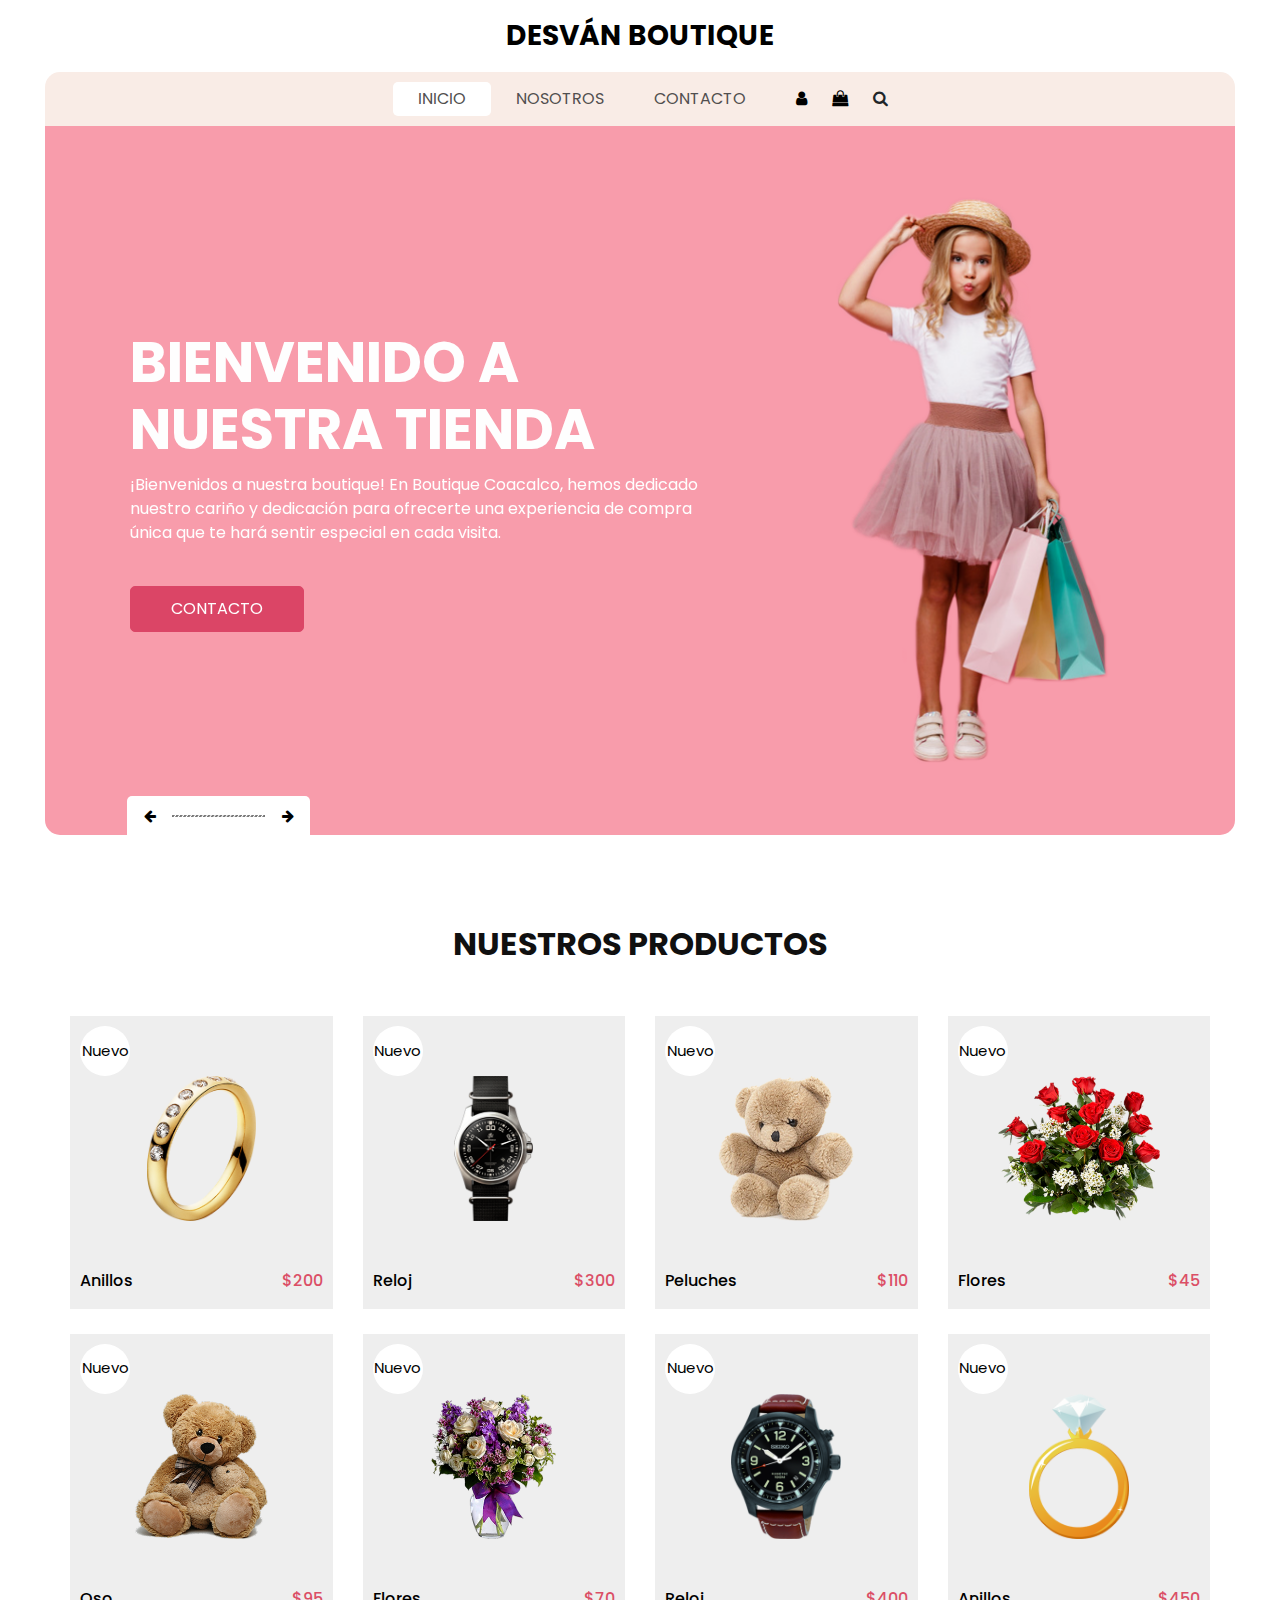
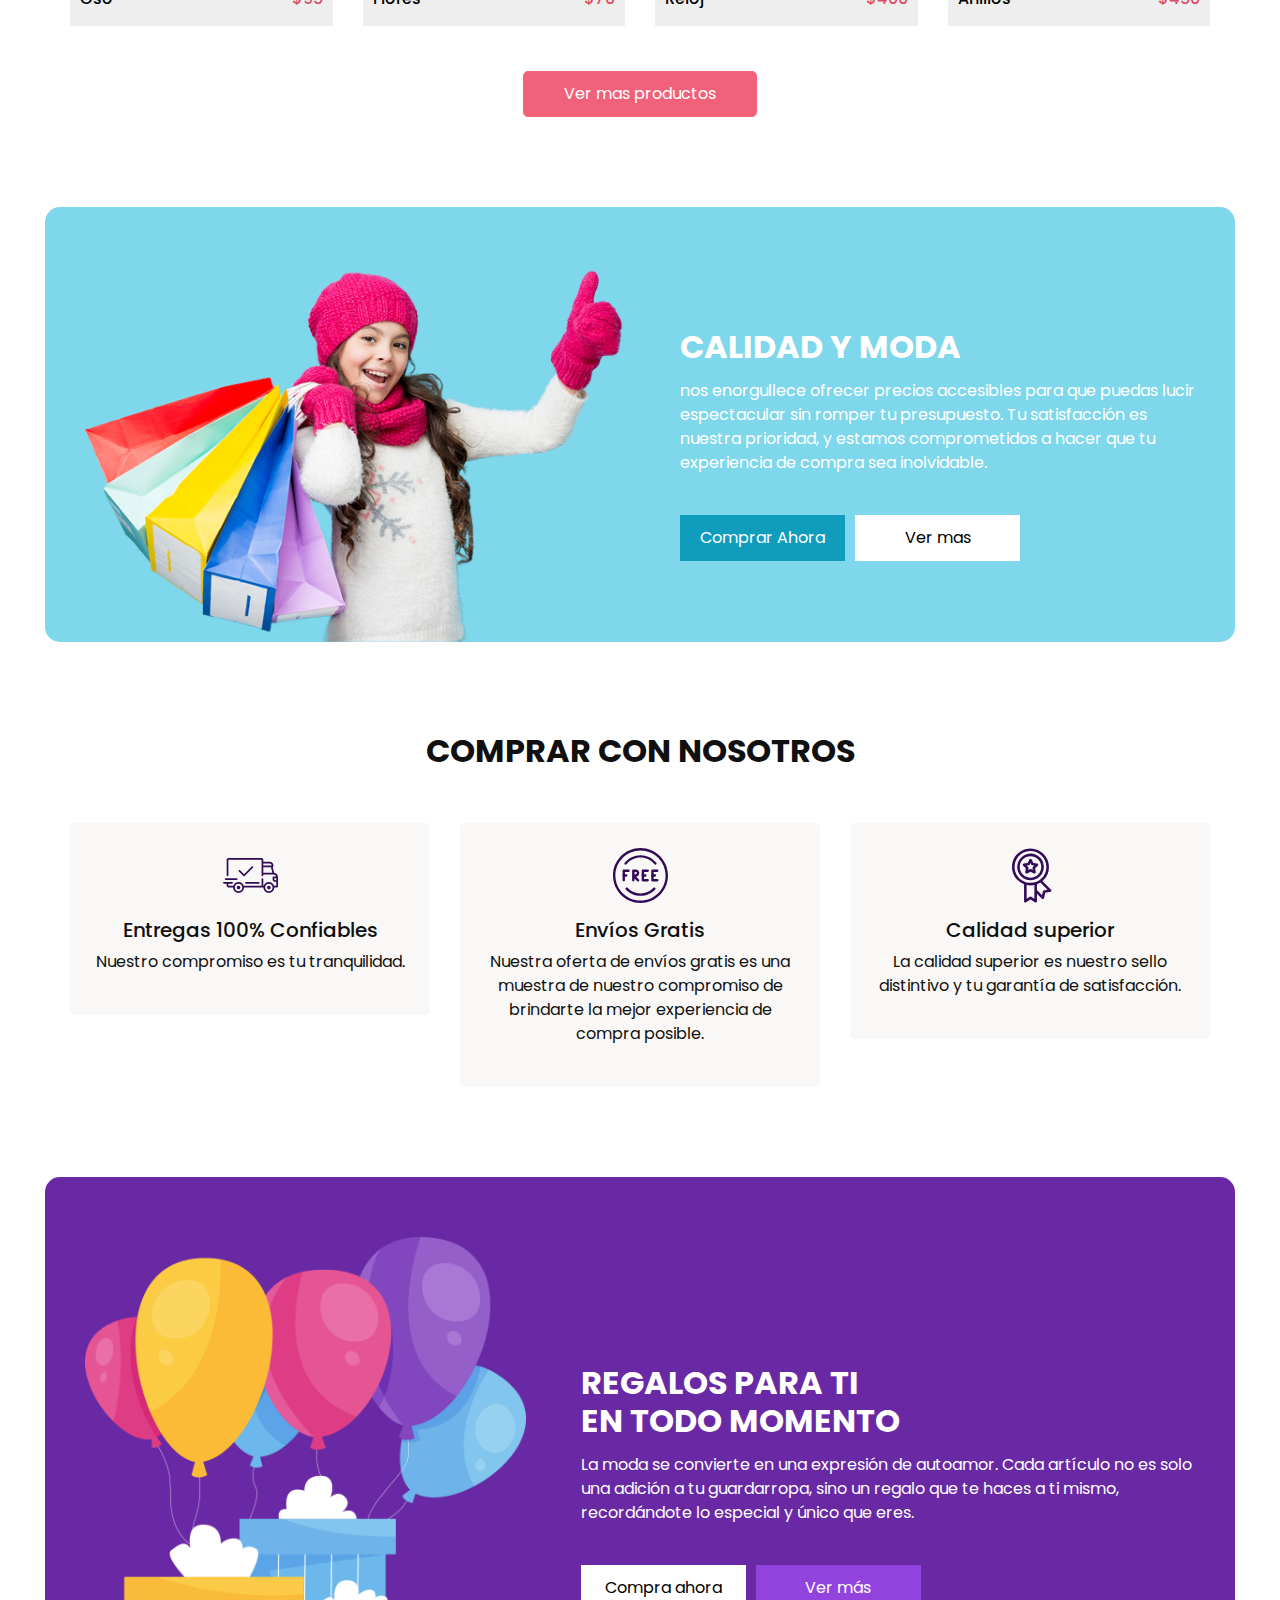
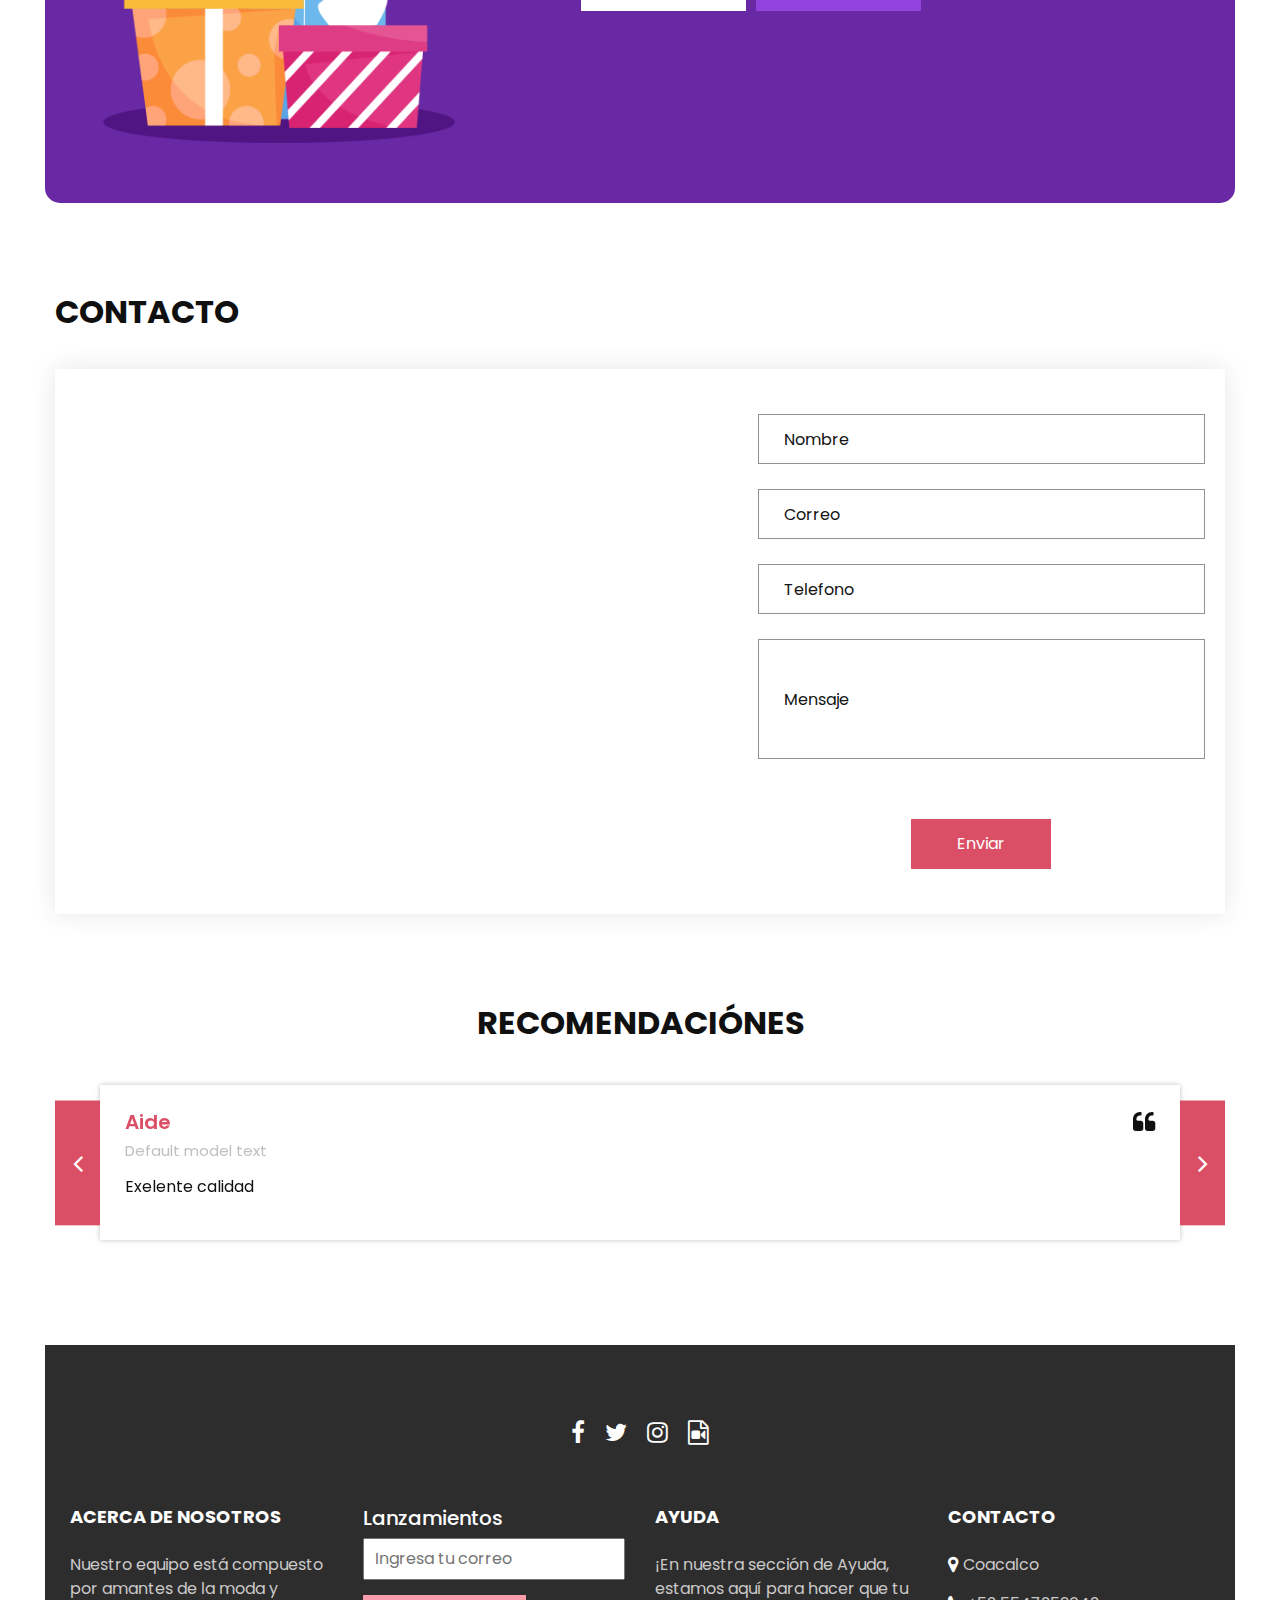
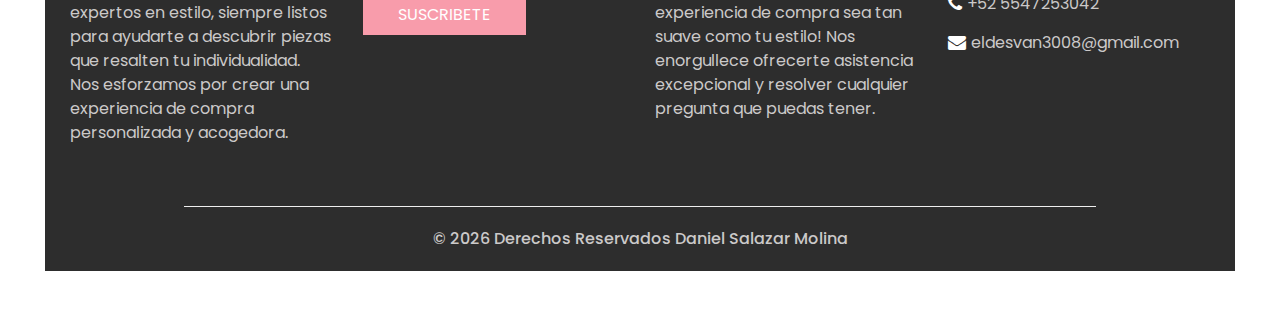
<file: index.html>
<!DOCTYPE html>
<html>

<head>
  <!-- Basic -->
  <meta charset="utf-8" />
  <meta http-equiv="X-UA-Compatible" content="IE=edge" />
  <!-- Mobile Metas -->
  <meta name="viewport" content="width=device-width, initial-scale=1, shrink-to-fit=no" />
  <!-- Site Metas -->
  <meta name="keywords" content="" />
  <meta name="description" content="" />
  <meta name="author" content="" />
  <link rel="shortcut icon" href="images/favicon.png" type="image/x-icon">

  <title>
    DESVÁN BOUTIQUE
  </title>

  <!-- slider stylesheet -->
  <link rel="stylesheet" type="text/css" href="https://cdnjs.cloudflare.com/ajax/libs/OwlCarousel2/2.3.4/assets/owl.carousel.min.css" />

  <!-- bootstrap core css -->
  <link rel="stylesheet" type="text/css" href="css/bootstrap.css" />

  <!-- Custom styles for this template -->
  <link href="css/style.css" rel="stylesheet" />
  <!-- responsive style -->
  <link href="css/responsive.css" rel="stylesheet" />
</head>

<body>
  <div class="hero_area">
    <!-- header section strats -->
    <header class="header_section">
      <nav class="navbar navbar-expand-lg custom_nav-container ">
        <a class="navbar-brand" href="index.html">
          <span>
            DESVÁN BOUTIQUE
          </span>
        </a>
        <button class="navbar-toggler" type="button" data-toggle="collapse" data-target="#navbarSupportedContent" aria-controls="navbarSupportedContent" aria-expanded="false" aria-label="Toggle navigation">
          <span class=""></span>
        </button>

        <div class="collapse navbar-collapse" id="navbarSupportedContent">
          <ul class="navbar-nav  ">
            <li class="nav-item active">
              <a class="nav-link" href="index.html">Inicio<span class="sr-only">(current)</span></a>
            </li>
           
            <li class="nav-item">
              <a class="nav-link" href="why.html">
                NOSOTROS
              </a>
            </li>

            <li class="nav-item">
              <a class="nav-link" href="contact.html">CONTACTO</a>
            </li>
          </ul>
          <div class="user_option">
            <a href="https://wa.me/message/C226M4OJYSYCD1">
              <i class="fa fa-user" aria-hidden="true"></i>
          
            </a>
            <a href="https://wa.me/message/C226M4OJYSYCD1">
              <i class="fa fa-shopping-bag" aria-hidden="true"></i>
            </a>
            <form class="form-inline ">
              <button class="btn nav_search-btn" type="submit">
                <i class="fa fa-search" aria-hidden="true"></i>
              </button>
            </form>
          </div>
        </div>
      </nav>
    </header>
    <!-- end header section -->
    <!-- slider section -->

    <section class="slider_section">
      <div class="slider_container">
        <div id="carouselExampleIndicators" class="carousel slide" data-ride="carousel">
          <div class="carousel-inner">
            <div class="carousel-item active">
              <div class="container-fluid">
                <div class="row">
                  <div class="col-md-7">
                    <div class="detail-box">
                      <h1>
                        BIENVENIDO A  <br>
                        NUESTRA TIENDA
                      </h1>
                      <p>
                        ¡Bienvenidos a nuestra boutique! En Boutique Coacalco, hemos dedicado nuestro cariño y 
                        dedicación para ofrecerte una experiencia de compra única que te hará sentir especial en cada visita.                      </p>
                      <a href="https://wa.me/message/C226M4OJYSYCD1">
                        CONTACTO
                      </a>
                    </div>
                  </div>
                  <div class="col-md-5 ">
                    <div class="img-box">
                      <img src="images/slider-img.png" alt="" />
                    </div>
                  </div>
                </div>
              </div>
            </div>
            <div class="carousel-item ">
              <div class="container-fluid">
                <div class="row">
                  <div class="col-md-7">
                    <div class="detail-box">
                      <h1>
                        BIENVENIDO A  <br>
                        NUESTRA TIENDA
                      </h1>
                      <p>
                        Nuestra cuidadosa selección de ropa te brinda lo último en tendencias de moda, con una mezcla perfecta de estilo y comodidad. Desde elegantes vestidos hasta atuendos casuales y accesorios de moda, 
                        encontrarás algo que se adapte a tu estilo personal y te haga destacar en cualquier ocasión.                      </p>
                      <a href="https://wa.me/message/C226M4OJYSYCD1">
                        CONTACTO
                      </a>
                    </div>
                  </div>
                  <div class="col-md-5 ">
                    <div class="img-box">
                      <img src="images/slider-img.png" alt="" />
                    </div>
                  </div>
                </div>
              </div>
            </div>
            <div class="carousel-item ">
              <div class="container-fluid">
                <div class="row">
                  <div class="col-md-7">
                    <div class="detail-box">
                      <h1>
                        BIENVENIDO A  <br>
                        NUESTRA TIENDA
                      </h1>
                      <p>
                        Lo que nos diferencia de las demás boutiques es nuestra atención al detalle y el compromiso de garantizar que cada cliente se sienta valorado.                      </p>
                      <a href="https://wa.me/message/C226M4OJYSYCD1">
                        CONTACTO
                      </a>
                    </div>
                  </div>
                  <div class="col-md-5 ">
                    <div class="img-box">
                      <img src="images/slider-img.png" alt="" />
                    </div>
                  </div>
                </div>
              </div>
            </div>
          </div>
          <div class="carousel_btn-box">
            <a class="carousel-control-prev" href="#carouselExampleIndicators" role="button" data-slide="prev">
              <i class="fa fa-arrow-left" aria-hidden="true"></i>
              <span class="sr-only">Anterior</span>
            </a>
            <img src="images/line.png" alt="" />
            <a class="carousel-control-next" href="#carouselExampleIndicators" role="button" data-slide="next">
              <i class="fa fa-arrow-right" aria-hidden="true"></i>
              <span class="sr-only">Siguiente</span>
            </a>
          </div>
        </div>
      </div>
    </section>

    <!-- end slider section -->
  </div>
  <!-- end hero area -->

  <!-- shop section -->

  <section class="shop_section layout_padding">
    <div class="container">
      <div class="heading_container heading_center">
        <h2>
          Nuestros Productos
        </h2>
      </div>
      <div class="row">
        <div class="col-sm-6 col-md-4 col-lg-3">
          <div class="box">
            <a href="">
              <div class="img-box">
                <img src="images/p1.png" alt="">
              </div>
              <div class="detail-box">
                <h6>
                  Anillos
                </h6>
                <h6>
                  
                  <span>
                    $200
                  </span>
                </h6>
              </div>
              <div class="new">
                <span>
                  Nuevo
                </span>
              </div>
            </a>
          </div>
        </div>
        <div class="col-sm-6 col-md-4 col-lg-3">
          <div class="box">
            <a href="">
              <div class="img-box">
                <img src="images/p2.png" alt="">
              </div>
              <div class="detail-box">
                <h6>
                  Reloj
                </h6>
                <h6>
                  
                  <span>
                    $300
                  </span>
                </h6>
              </div>
              <div class="new">
                <span>
                  Nuevo
                </span>
              </div>
            </a>
          </div>
        </div>
        <div class="col-sm-6 col-md-4 col-lg-3">
          <div class="box">
            <a href="">
              <div class="img-box">
                <img src="images/p3.png" alt="">
              </div>
              <div class="detail-box">
                <h6>
                  Peluches
                </h6>
                <h6>
                  
                  <span>
                    $110
                  </span>
                </h6>
              </div>
              <div class="new">
                <span>
                  Nuevo
                </span>
              </div>
            </a>
          </div>
        </div>
        <div class="col-sm-6 col-md-4 col-lg-3">
          <div class="box">
            <a href="">
              <div class="img-box">
                <img src="images/p4.png" alt="">
              </div>
              <div class="detail-box">
                <h6>
                  Flores
                </h6>
                <h6>
                  
                  <span>
                    $45
                  </span>
                </h6>
              </div>
              <div class="new">
                <span>
                  Nuevo
                </span>
              </div>
            </a>
          </div>
        </div>
        <div class="col-sm-6 col-md-4 col-lg-3">
          <div class="box">
            <a href="">
              <div class="img-box">
                <img src="images/p5.png" alt="">
              </div>
              <div class="detail-box">
                <h6>
                  Oso
                </h6>
                <h6>
                  
                  <span>
                    $95
                  </span>
                </h6>
              </div>
              <div class="new">
                <span>
                  Nuevo
                </span>
              </div>
            </a>
          </div>
        </div>
        <div class="col-sm-6 col-md-4 col-lg-3">
          <div class="box">
            <a href="">
              <div class="img-box">
                <img src="images/p6.png" alt="">
              </div>
              <div class="detail-box">
                <h6>
                  Flores
                </h6>
                <h6>
                  
                  <span>
                    $70
                  </span>
                </h6>
              </div>
              <div class="new">
                <span>
                  Nuevo
                </span>
              </div>
            </a>
          </div>
        </div>
        <div class="col-sm-6 col-md-4 col-lg-3">
          <div class="box">
            <a href="">
              <div class="img-box">
                <img src="images/p7.png" alt="">
              </div>
              <div class="detail-box">
                <h6>
                  Reloj
                </h6>
                <h6>
                  
                  <span>
                    $400
                  </span>
                </h6>
              </div>
              <div class="new">
                <span>
                  Nuevo
                </span>
              </div>
            </a>
          </div>
        </div>
        <div class="col-sm-6 col-md-4 col-lg-3">
          <div class="box">
            <a href="">
              <div class="img-box">
                <img src="images/p8.png" alt="">
              </div>
              <div class="detail-box">
                <h6>
                  Anillos
                </h6>
                <h6>
                  
                  <span>
                    $450
                  </span>
                </h6>
              </div>
              <div class="new">
                <span>
                  Nuevo
                </span>
              </div>
            </a>
          </div>
        </div>
      </div>
      <div class="btn-box">
        <a href="">
          Ver mas productos
        </a>
      </div>
    </div>
  </section>

  <!-- end shop section -->

  <!-- saving section -->

  <section class="saving_section ">
    <div class="box">
      <div class="container-fluid">
        <div class="row">
          <div class="col-lg-6">
            <div class="img-box">
              <img src="images/saving-img.png" alt="">
            </div>
          </div>
          <div class="col-lg-6">
            <div class="detail-box">
              <div class="heading_container">
                <h2>
                  calidad y moda <br>
                </h2>
              </div>
              <p>
                nos enorgullece ofrecer precios accesibles para que puedas lucir espectacular sin romper tu presupuesto. Tu satisfacción es nuestra prioridad, y estamos comprometidos a hacer que tu experiencia de compra sea inolvidable.              </p>
              <div class="btn-box">
                <a href="#" class="btn1">
                  Comprar Ahora
                </a>
                <a href="#" class="btn2">
                  Ver mas
                </a>
              </div>
            </div>
          </div>
        </div>
      </div>
    </div>
  </section>

  <!-- end saving section -->

  <!-- why section -->

  <section class="why_section layout_padding">
    <div class="container">
      <div class="heading_container heading_center">
        <h2>
          Comprar con nosotros
        </h2>
      </div>
      <div class="row">
        <div class="col-md-4">
          <div class="box ">
            <div class="img-box">
              <svg version="1.1" id="Layer_1" xmlns="http://www.w3.org/2000/svg" xmlns:xlink="http://www.w3.org/1999/xlink" x="0px" y="0px" viewBox="0 0 512 512" style="enable-background:new 0 0 512 512;" xml:space="preserve">
                <g>
                  <g>
                    <path d="M476.158,231.363l-13.259-53.035c3.625-0.77,6.345-3.986,6.345-7.839v-8.551c0-18.566-15.105-33.67-33.67-33.67h-60.392
                 V110.63c0-9.136-7.432-16.568-16.568-16.568H50.772c-9.136,0-16.568,7.432-16.568,16.568V256c0,4.427,3.589,8.017,8.017,8.017
                 c4.427,0,8.017-3.589,8.017-8.017V110.63c0-0.295,0.239-0.534,0.534-0.534h307.841c0.295,0,0.534,0.239,0.534,0.534v145.372
                 c0,4.427,3.589,8.017,8.017,8.017c4.427,0,8.017-3.589,8.017-8.017v-9.088h94.569c0.008,0,0.014,0.002,0.021,0.002
                 c0.008,0,0.015-0.001,0.022-0.001c11.637,0.008,21.518,7.646,24.912,18.171h-24.928c-4.427,0-8.017,3.589-8.017,8.017v17.102
                 c0,13.851,11.268,25.119,25.119,25.119h9.086v35.273h-20.962c-6.886-19.883-25.787-34.205-47.982-34.205
                 s-41.097,14.322-47.982,34.205h-3.86v-60.393c0-4.427-3.589-8.017-8.017-8.017c-4.427,0-8.017,3.589-8.017,8.017v60.391H192.817
                 c-6.886-19.883-25.787-34.205-47.982-34.205s-41.097,14.322-47.982,34.205H50.772c-0.295,0-0.534-0.239-0.534-0.534v-17.637
                 h34.739c4.427,0,8.017-3.589,8.017-8.017s-3.589-8.017-8.017-8.017H8.017c-4.427,0-8.017,3.589-8.017,8.017
                 s3.589,8.017,8.017,8.017h26.188v17.637c0,9.136,7.432,16.568,16.568,16.568h43.304c-0.002,0.178-0.014,0.355-0.014,0.534
                 c0,27.996,22.777,50.772,50.772,50.772s50.772-22.776,50.772-50.772c0-0.18-0.012-0.356-0.014-0.534h180.67
                 c-0.002,0.178-0.014,0.355-0.014,0.534c0,27.996,22.777,50.772,50.772,50.772c27.995,0,50.772-22.776,50.772-50.772
                 c0-0.18-0.012-0.356-0.014-0.534h26.203c4.427,0,8.017-3.589,8.017-8.017v-85.511C512,251.989,496.423,234.448,476.158,231.363z
                  M375.182,144.301h60.392c9.725,0,17.637,7.912,17.637,17.637v0.534h-78.029V144.301z M375.182,230.881v-52.376h71.235
                 l13.094,52.376H375.182z M144.835,401.904c-19.155,0-34.739-15.583-34.739-34.739s15.584-34.739,34.739-34.739
                 c19.155,0,34.739,15.583,34.739,34.739S163.99,401.904,144.835,401.904z M427.023,401.904c-19.155,0-34.739-15.583-34.739-34.739
                 s15.584-34.739,34.739-34.739c19.155,0,34.739,15.583,34.739,34.739S446.178,401.904,427.023,401.904z M495.967,299.29h-9.086
                 c-5.01,0-9.086-4.076-9.086-9.086v-9.086h18.171V299.29z" />
                  </g>
                </g>
                <g>
                  <g>
                    <path d="M144.835,350.597c-9.136,0-16.568,7.432-16.568,16.568c0,9.136,7.432,16.568,16.568,16.568
                 c9.136,0,16.568-7.432,16.568-16.568C161.403,358.029,153.971,350.597,144.835,350.597z" />
                  </g>
                </g>
                <g>
                  <g>
                    <path d="M427.023,350.597c-9.136,0-16.568,7.432-16.568,16.568c0,9.136,7.432,16.568,16.568,16.568
                 c9.136,0,16.568-7.432,16.568-16.568C443.591,358.029,436.159,350.597,427.023,350.597z" />
                  </g>
                </g>
                <g>
                  <g>
                    <path d="M332.96,316.393H213.244c-4.427,0-8.017,3.589-8.017,8.017s3.589,8.017,8.017,8.017H332.96
                 c4.427,0,8.017-3.589,8.017-8.017S337.388,316.393,332.96,316.393z" />
                  </g>
                </g>
                <g>
                  <g>
                    <path d="M127.733,282.188H25.119c-4.427,0-8.017,3.589-8.017,8.017s3.589,8.017,8.017,8.017h102.614
                 c4.427,0,8.017-3.589,8.017-8.017S132.16,282.188,127.733,282.188z" />
                  </g>
                </g>
                <g>
                  <g>
                    <path d="M278.771,173.37c-3.13-3.13-8.207-3.13-11.337,0.001l-71.292,71.291l-37.087-37.087c-3.131-3.131-8.207-3.131-11.337,0
                 c-3.131,3.131-3.131,8.206,0,11.337l42.756,42.756c1.565,1.566,3.617,2.348,5.668,2.348s4.104-0.782,5.668-2.348l76.96-76.96
                 C281.901,181.576,281.901,176.501,278.771,173.37z" />
                  </g>
                </g>
                <g>
                </g>
                <g>
                </g>
                <g>
                </g>
                <g>
                </g>
                <g>
                </g>
                <g>
                </g>
                <g>
                </g>
                <g>
                </g>
                <g>
                </g>
                <g>
                </g>
                <g>
                </g>
                <g>
                </g>
                <g>
                </g>
                <g>
                </g>
                <g>
                </g>
              </svg>
            </div>
            <div class="detail-box">
              <h5>
                Entregas 100% Confiables
              </h5>
              <p>
                Nuestro compromiso es tu tranquilidad.
              </p>
            </div>
          </div>
        </div>
        <div class="col-md-4">
          <div class="box ">
            <div class="img-box">
              <svg version="1.1" id="Capa_1" xmlns="http://www.w3.org/2000/svg" xmlns:xlink="http://www.w3.org/1999/xlink" x="0px" y="0px" viewBox="0 0 490.667 490.667" style="enable-background:new 0 0 490.667 490.667;" xml:space="preserve">
                <g>
                  <g>
                    <path d="M138.667,192H96c-5.888,0-10.667,4.779-10.667,10.667V288c0,5.888,4.779,10.667,10.667,10.667s10.667-4.779,10.667-10.667
                 v-74.667h32c5.888,0,10.667-4.779,10.667-10.667S144.555,192,138.667,192z" />
                  </g>
                </g>
                <g>
                  <g>
                    <path d="M117.333,234.667H96c-5.888,0-10.667,4.779-10.667,10.667S90.112,256,96,256h21.333c5.888,0,10.667-4.779,10.667-10.667
                 S123.221,234.667,117.333,234.667z" />
                  </g>
                </g>
                <g>
                  <g>
                    <path d="M245.333,0C110.059,0,0,110.059,0,245.333s110.059,245.333,245.333,245.333s245.333-110.059,245.333-245.333
                 S380.608,0,245.333,0z M245.333,469.333c-123.52,0-224-100.48-224-224s100.48-224,224-224s224,100.48,224,224
                 S368.853,469.333,245.333,469.333z" />
                  </g>
                </g>
                <g>
                  <g>
                    <path d="M386.752,131.989C352.085,88.789,300.544,64,245.333,64s-106.752,24.789-141.419,67.989
                 c-3.691,4.587-2.965,11.307,1.643,14.997c4.587,3.691,11.307,2.965,14.976-1.643c30.613-38.144,76.096-60.011,124.8-60.011
                 s94.187,21.867,124.779,60.011c2.112,2.624,5.205,3.989,8.32,3.989c2.368,0,4.715-0.768,6.677-2.347
                 C389.717,143.296,390.443,136.576,386.752,131.989z" />
                  </g>
                </g>
                <g>
                  <g>
                    <path d="M376.405,354.923c-4.224-4.032-11.008-3.861-15.061,0.405c-30.613,32.235-71.808,50.005-116.011,50.005
                 s-85.397-17.771-115.989-50.005c-4.032-4.309-10.816-4.437-15.061-0.405c-4.309,4.053-4.459,10.816-0.405,15.083
                 c34.667,36.544,81.344,56.661,131.456,56.661s96.789-20.117,131.477-56.661C380.864,365.739,380.693,358.976,376.405,354.923z" />
                  </g>
                </g>
                <g>
                  <g>
                    <path d="M206.805,255.723c15.701-2.027,27.861-15.488,27.861-31.723c0-17.643-14.357-32-32-32h-21.333
                 c-5.888,0-10.667,4.779-10.667,10.667v42.581c0,0.043,0,0.107,0,0.149V288c0,5.888,4.779,10.667,10.667,10.667
                 S192,293.888,192,288v-16.917l24.448,24.469c2.091,2.069,4.821,3.115,7.552,3.115c2.731,0,5.461-1.045,7.531-3.136
                 c4.16-4.16,4.16-10.923,0-15.083L206.805,255.723z M192,234.667v-21.333h10.667c5.867,0,10.667,4.779,10.667,10.667
                 s-4.8,10.667-10.667,10.667H192z" />
                  </g>
                </g>
                <g>
                  <g>
                    <path d="M309.333,277.333h-32v-64h32c5.888,0,10.667-4.779,10.667-10.667S315.221,192,309.333,192h-42.667
                 c-5.888,0-10.667,4.779-10.667,10.667V288c0,5.888,4.779,10.667,10.667,10.667h42.667c5.888,0,10.667-4.779,10.667-10.667
                 S315.221,277.333,309.333,277.333z" />
                  </g>
                </g>
                <g>
                  <g>
                    <path d="M288,234.667h-21.333c-5.888,0-10.667,4.779-10.667,10.667S260.779,256,266.667,256H288
                 c5.888,0,10.667-4.779,10.667-10.667S293.888,234.667,288,234.667z" />
                  </g>
                </g>
                <g>
                  <g>
                    <path d="M394.667,277.333h-32v-64h32c5.888,0,10.667-4.779,10.667-10.667S400.555,192,394.667,192H352
                 c-5.888,0-10.667,4.779-10.667,10.667V288c0,5.888,4.779,10.667,10.667,10.667h42.667c5.888,0,10.667-4.779,10.667-10.667
                 S400.555,277.333,394.667,277.333z" />
                  </g>
                </g>
                <g>
                  <g>
                    <path d="M373.333,234.667H352c-5.888,0-10.667,4.779-10.667,10.667S346.112,256,352,256h21.333
                 c5.888,0,10.667-4.779,10.667-10.667S379.221,234.667,373.333,234.667z" />
                  </g>
                </g>
                <g>
                </g>
                <g>
                </g>
                <g>
                </g>
                <g>
                </g>
                <g>
                </g>
                <g>
                </g>
                <g>
                </g>
                <g>
                </g>
                <g>
                </g>
                <g>
                </g>
                <g>
                </g>
                <g>
                </g>
                <g>
                </g>
                <g>
                </g>
                <g>
                </g>
              </svg>
            </div>
            <div class="detail-box">
              <h5>
                Envíos Gratis
              </h5>
              <p>
                Nuestra oferta de envíos gratis es una muestra de nuestro compromiso de brindarte la mejor experiencia de compra posible.
              </p>
            </div>
          </div>
        </div>
        <div class="col-md-4">
          <div class="box ">
            <div class="img-box">
              <svg id="_30_Premium" height="512" viewBox="0 0 512 512" width="512" xmlns="http://www.w3.org/2000/svg" data-name="30_Premium">
                <g id="filled">
                  <path d="m252.92 300h3.08a124.245 124.245 0 1 0 -4.49-.09c.075.009.15.023.226.03.394.039.789.06 1.184.06zm-96.92-124a100 100 0 1 1 100 100 100.113 100.113 0 0 1 -100-100z" />
                  <path d="m447.445 387.635-80.4-80.4a171.682 171.682 0 0 0 60.955-131.235c0-94.841-77.159-172-172-172s-172 77.159-172 172c0 73.747 46.657 136.794 112 161.2v158.8c-.3 9.289 11.094 15.384 18.656 9.984l41.344-27.562 41.344 27.562c7.574 5.4 18.949-.7 18.656-9.984v-70.109l46.6 46.594c6.395 6.789 18.712 3.025 20.253-6.132l9.74-48.724 48.725-9.742c9.163-1.531 12.904-13.893 6.127-20.252zm-339.445-211.635c0-81.607 66.393-148 148-148s148 66.393 148 148-66.393 148-148 148-148-66.393-148-148zm154.656 278.016a12 12 0 0 0 -13.312 0l-29.344 19.562v-129.378a172.338 172.338 0 0 0 72 0v129.38zm117.381-58.353a12 12 0 0 0 -9.415 9.415l-6.913 34.58-47.709-47.709v-54.749a171.469 171.469 0 0 0 31.467-15.6l67.151 67.152z" />
                  <path d="m287.62 236.985c8.349 4.694 19.251-3.212 17.367-12.618l-5.841-35.145 25.384-25c7.049-6.5 2.89-19.3-6.634-20.415l-35.23-5.306-15.933-31.867c-4.009-8.713-17.457-8.711-21.466 0l-15.933 31.866-35.23 5.306c-9.526 1.119-13.681 13.911-6.634 20.415l25.384 25-5.841 35.145c-1.879 9.406 9 17.31 17.367 12.618l31.62-16.414zm-53-32.359 2.928-17.615a12 12 0 0 0 -3.417-10.516l-12.721-12.531 17.658-2.66a12 12 0 0 0 8.947-6.5l7.985-15.971 7.985 15.972a12 12 0 0 0 8.947 6.5l17.658 2.66-12.723 12.535a12 12 0 0 0 -3.417 10.516l2.928 17.615-15.849-8.231a12 12 0 0 0 -11.058 0z" />
                </g>
              </svg>
            </div>
            <div class="detail-box">
              <h5>
                Calidad superior
              </h5>
              <p>
                La calidad superior es nuestro sello distintivo y tu garantía de satisfacción.
              </p>
            </div>
          </div>
        </div>
      </div>
    </div>
  </section>

  <!-- end why section -->


  <!-- gift section -->

  <section class="gift_section layout_padding-bottom">
    <div class="box ">
      <div class="container-fluid">
        <div class="row">
          <div class="col-md-5">
            <div class="img_container">
              <div class="img-box">
                <img src="images/gifts.png" alt="">
              </div>
            </div>
          </div>
          <div class="col-md-7">
            <div class="detail-box">
              <div class="heading_container">
                <h2>
                  Regalos para ti <br>
                  en todo momento
                </h2>
              </div>
              <p>
                La moda se convierte en una expresión de autoamor. Cada artículo no es solo una adición a tu guardarropa, sino un regalo que te haces a ti mismo, recordándote lo especial y único que eres.              </p>
              <div class="btn-box">
                <a href="#" class="btn1">
                  Compra ahora 
                </a>
                <a href="#" class="btn2">
                  Ver más
                </a>
              </div>
            </div>
          </div>
        </div>
      </div>
    </div>
  </section>


  <!-- end gift section -->


  <!-- contact section -->

  <section class="contact_section ">
    <div class="container px-0">
      <div class="heading_container ">
        <h2 class="">
          CONTACTO
        </h2>
      </div>
    </div>
    <div class="container container-bg">
      <div class="row">
        <div class="col-lg-7 col-md-6 px-0">
          <div class="map_container">
            <div class="map-responsive">
              <iframe src="https://www.google.com/maps/embed?pb=!1m18!1m12!1m3!1d3757.960352019158!2d-99.10640972578385!3d19.628992734381633!2m3!1f0!2f0!3f0!3m2!1i1024!2i768!4f13.1!3m3!1m2!1s0x85d1f537984fb655%3A0x20f1b78501a30db9!2sEl%20desv%C3%A1n!5e0!3m2!1ses!2smx!4v1696476656548!5m2!1ses!2smx" width="600" height="450" style="border:0;" allowfullscreen="" loading="lazy" referrerpolicy="no-referrer-when-downgrade"></iframe>            </div>
          </div>
        </div>
        <div class="col-md-6 col-lg-5 px-0">
          <form action="#">
            <div>
              <input type="text" placeholder="Nombre" />
            </div>
            <div>
              <input type="email" placeholder="Correo" />
            </div>
            <div>
              <input type="text" placeholder="Telefono" />
            </div>
            <div>
              <input type="text" class="message-box" placeholder="Mensaje" />
            </div>
            <div class="d-flex ">
              <button>
                Enviar
              </button>
            </div>
          </form>
        </div>
      </div>
    </div>
  </section>

  <!-- end contact section -->

  <!-- client section -->
  <section class="client_section layout_padding">
    <div class="container">
      <div class="heading_container heading_center">
        <h2>
          Recomendaciónes
        </h2>
      </div>
    </div>
    <div class="container px-0">
      <div id="customCarousel2" class="carousel  carousel-fade" data-ride="carousel">
        <div class="carousel-inner">
          <div class="carousel-item active">
            <div class="box">
              <div class="client_info">
                <div class="client_name">
                  <h5>
                    Aide
                  </h5>
                  <h6>
                    Default model text
                  </h6>
                </div>
                <i class="fa fa-quote-left" aria-hidden="true"></i>
              </div>
              <p>
                Exelente calidad              </p>
            </div>
          </div>
          <div class="carousel-item">
            <div class="box">
              <div class="client_info">
                <div class="client_name">
                  <h5>
                    Alan 
                  </h5>
                  <h6>
                    Default model text
                  </h6>
                </div>
                <i class="fa fa-quote-left" aria-hidden="true"></i>
              </div>
              <p>
Muy grata experiencia              </p>
            </div>
          </div>
          <div class="carousel-item">
            <div class="box">
              <div class="client_info">
                <div class="client_name">
                  <h5>
Geraldine                  </h5>
                  <h6>
                    Default model text
                  </h6>
                </div>
                <i class="fa fa-quote-left" aria-hidden="true"></i>
              </div>
              <p>
Muy bien ubicado              </p>
            </div>
          </div>
        </div>
        <div class="carousel_btn-box">
          <a class="carousel-control-prev" href="#customCarousel2" role="button" data-slide="prev">
            <i class="fa fa-angle-left" aria-hidden="true"></i>
            <span class="sr-only">Previous</span>
          </a>
          <a class="carousel-control-next" href="#customCarousel2" role="button" data-slide="next">
            <i class="fa fa-angle-right" aria-hidden="true"></i>
            <span class="sr-only">Siguiente</span>
          </a>
        </div>
      </div>
    </div>
  </section>
  <!-- end client section -->

  <!-- info section -->

  <section class="info_section  layout_padding2-top">
    <div class="social_container">
      <div class="social_box">
        <a href="https://www.facebook.com/profile.php?id=61550733246167">
          <i class="fa fa-facebook" aria-hidden="true"></i>
        </a>
        <a href="https://www.facebook.com/profile.php?id=61550733246167">
          <i class="fa fa-twitter" aria-hidden="true"></i>
        </a>
        <a href="https://www.instagram.com/">
          <i class="fa fa-instagram" aria-hidden="true"></i>
        </a>
        <a href="https://www.tiktok.com/@el.desvn.boutique">
          <i class="fa fa-file-video-o" aria-hidden="true"></i>
        </a>
      </div>
    </div>
    <div class="info_container ">
      <div class="container">
        <div class="row">
          <div class="col-md-6 col-lg-3">
            <h6>
              Acerca de nosotros
            </h6>
            <p>
              Nuestro equipo está compuesto por amantes de la moda y expertos en estilo, siempre listos para ayudarte a descubrir piezas que resalten tu individualidad. Nos esforzamos por crear una experiencia de compra personalizada y acogedora.            </p>
          </div>
          <div class="col-md-6 col-lg-3">
            <div class="info_form ">
              <h5>
                Lanzamientos
              </h5>
              <form action="#">
                <input type="email" placeholder="Ingresa tu correo">
                <button>
                  Suscribete
                </button>
              </form>
            </div>
          </div>
          <div class="col-md-6 col-lg-3">
            <h6>
              Ayuda
            </h6>
            <p>
¡En nuestra sección de Ayuda, estamos aquí para hacer que tu experiencia de compra sea tan suave como tu estilo! Nos enorgullece ofrecerte asistencia excepcional y resolver cualquier pregunta que puedas tener.            </p>
          </div>
          <div class="col-md-6 col-lg-3">
            <h6>
              CONTACTO
            </h6>
            <div class="info_link-box">
              <a href="https://maps.app.goo.gl/pct3SpNFX2x4zqsx9">
                <i class="fa fa-map-marker" aria-hidden="true"></i>
                <span>Coacalco </span>
              </a>
              <a href="https://wa.me/message/C226M4OJYSYCD1">
                <i class="fa fa-phone" aria-hidden="true"></i>
                <span>+52 5547253042</span>
              </a>
              <a href="mailto:eldesvan3008@gmail.com">
                <i class="fa fa-envelope" aria-hidden="true"></i>
                <span> eldesvan3008@gmail.com</span>
              </a>
            </div>
          </div>
        </div>
      </div>
    </div>
    <!-- footer section -->
    <footer class=" footer_section">
      <div class="container">
        <p>
          &copy; <span id="displayYear"></span> Derechos Reservados
          <a href="https://github.com/">Daniel Salazar Molina</a>
        </p>
      </div>
    </footer>
    <!-- footer section -->

  </section>

  <!-- end info section -->


  <script src="js/jquery-3.4.1.min.js"></script>
  <script src="js/bootstrap.js"></script>
  <script src="https://cdnjs.cloudflare.com/ajax/libs/OwlCarousel2/2.3.4/owl.carousel.min.js">
  </script>
  <script src="js/custom.js"></script>

</body>

</html>
</file>
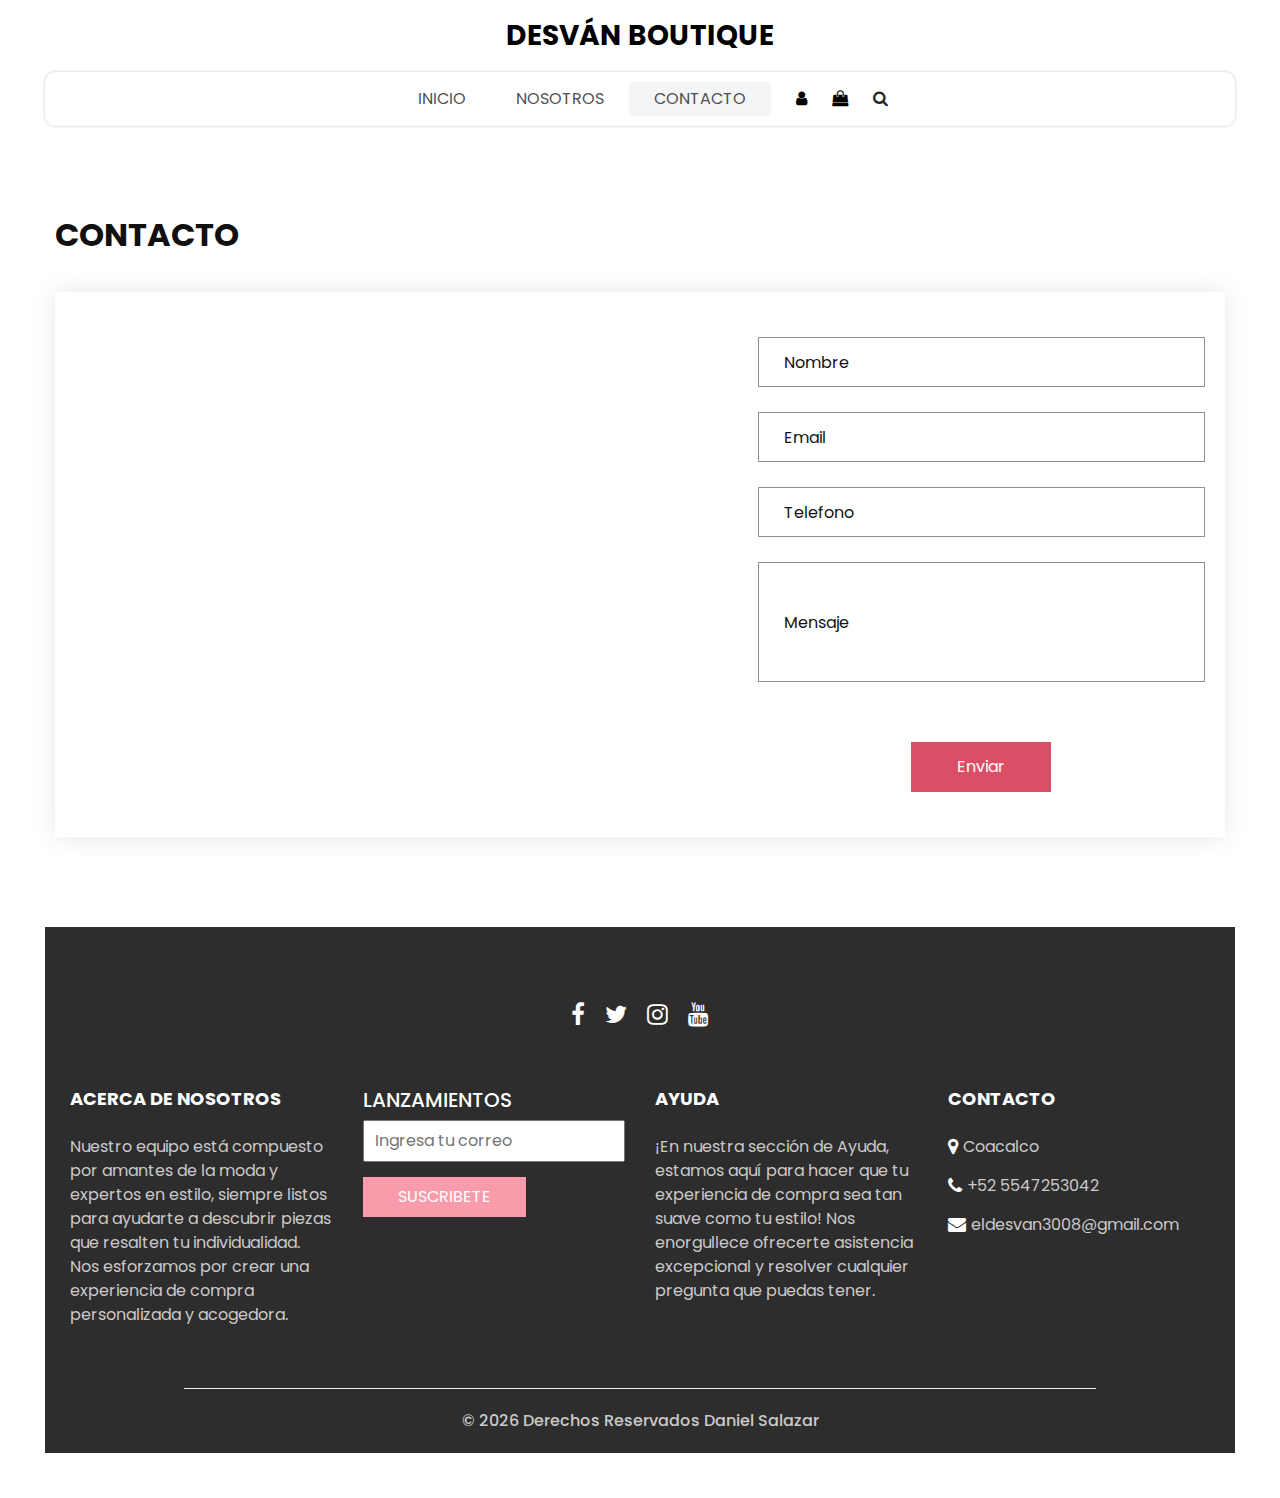
<file: contact.html>
<!DOCTYPE html>
<html>

<head>
  <!-- Basic -->
  <meta charset="utf-8" />
  <meta http-equiv="X-UA-Compatible" content="IE=edge" />
  <!-- Mobile Metas -->
  <meta name="viewport" content="width=device-width, initial-scale=1, shrink-to-fit=no" />
  <!-- Site Metas -->
  <meta name="keywords" content="" />
  <meta name="description" content="" />
  <meta name="author" content="" />
  <link rel="shortcut icon" href="images/favicon.png" type="image/x-icon">

  <title>
    DESVÁN BOUTIQUE
  </title>

  <!-- slider stylesheet -->
  <link rel="stylesheet" type="text/css" href="https://cdnjs.cloudflare.com/ajax/libs/OwlCarousel2/2.3.4/assets/owl.carousel.min.css" />

  <!-- bootstrap core css -->
  <link rel="stylesheet" type="text/css" href="css/bootstrap.css" />

  <!-- Custom styles for this template -->
  <link href="css/style.css" rel="stylesheet" />
  <!-- responsive style -->
  <link href="css/responsive.css" rel="stylesheet" />
</head>

<body>
  <div class="hero_area">
    <!-- header section strats -->
    <header class="header_section">
      <nav class="navbar navbar-expand-lg custom_nav-container ">
        <a class="navbar-brand" href="index.html">
          <span>
            DESVÁN BOUTIQUE
          </span>
        </a>
        <button class="navbar-toggler" type="button" data-toggle="collapse" data-target="#navbarSupportedContent" aria-controls="navbarSupportedContent" aria-expanded="false" aria-label="Toggle navigation">
          <span class=""></span>
        </button>

        <div class="collapse navbar-collapse innerpage_navbar" id="navbarSupportedContent">
          <ul class="navbar-nav  ">
            <li class="nav-item ">
              <a class="nav-link" href="index.html">INICIO <span class="sr-only">(current)</span></a>
            </li>

            <li class="nav-item">
              <a class="nav-link" href="why.html">
                NOSOTROS
              </a>
            </li>
           
            <li class="nav-item active">
              <a class="nav-link" href="contact.html">CONTACTO</a>
            </li>
          </ul>
          <div class="user_option">
            <a href="">
              <i class="fa fa-user" aria-hidden="true"></i>
            </a>
            <a href="">
              <i class="fa fa-shopping-bag" aria-hidden="true"></i>
            </a>
            <form class="form-inline ">
              <button class="btn nav_search-btn" type="submit">
                <i class="fa fa-search" aria-hidden="true"></i>
              </button>
            </form>
          </div>
        </div>
      </nav>
    </header>
    <!-- end header section -->

  </div>
  <!-- end hero area -->

  <!-- contact section -->

  <section class="contact_section layout_padding">
    <div class="container px-0">
      <div class="heading_container ">
        <h2 class="">
          CONTACTO
        </h2>
      </div>
    </div>
    <div class="container container-bg">
      <div class="row">
        <div class="col-lg-7 col-md-6 px-0">
          <div class="map_container">
            <div class="map-responsive">
              <iframe src="https://www.google.com/maps/embed?pb=!1m18!1m12!1m3!1d3757.960352019158!2d-99.10640972578385!3d19.628992734381633!2m3!1f0!2f0!3f0!3m2!1i1024!2i768!4f13.1!3m3!1m2!1s0x85d1f537984fb655%3A0x20f1b78501a30db9!2sEl%20desv%C3%A1n!5e0!3m2!1ses!2smx!4v1696476656548!5m2!1ses!2smx" width="600" height="450" style="border:0;" allowfullscreen="" loading="lazy" referrerpolicy="no-referrer-when-downgrade"></iframe>            </div>
          </div>
        </div>
        <div class="col-md-6 col-lg-5 px-0">
          <form action="#">
            <div>
              <input type="text" placeholder="Nombre" />
            </div>
            <div>
              <input type="email" placeholder="Email" />
            </div>
            <div>
              <input type="text" placeholder="Telefono" />
            </div>
            <div>
              <input type="text" class="message-box" placeholder="Mensaje" />
            </div>
            <div class="d-flex ">
              <button>
                Enviar
              </button>
            </div>
          </form>
        </div>
      </div>
    </div>
  </section>

  <!-- end contact section -->

  <!-- info section -->

  <section class="info_section  layout_padding2-top">
    <div class="social_container">
      <div class="social_box">
        <a href="https://www.facebook.com/">
          <i class="fa fa-facebook" aria-hidden="true"></i>
        </a>
        <a href="">
          <i class="fa fa-twitter" aria-hidden="true"></i>
        </a>
        <a href="">
          <i class="fa fa-instagram" aria-hidden="true"></i>
        </a>
        <a href="">
          <i class="fa fa-youtube" aria-hidden="true"></i>
        </a>
      </div>
    </div>
    <div class="info_container ">
      <div class="container">
        <div class="row">
          <div class="col-md-6 col-lg-3">
            <h6>
              ACERCA DE NOSOTROS 
            </h6>
            <p>
              Nuestro equipo está compuesto por amantes de la moda y expertos en estilo, siempre listos para ayudarte a descubrir piezas que resalten tu individualidad. Nos esforzamos por crear una experiencia de compra personalizada y acogedora.             </p>
          </div>
          <div class="col-md-6 col-lg-3">
            <div class="info_form ">
              <h5>
                LANZAMIENTOS
              </h5>
              <form action="#">
                <input type="email" placeholder="Ingresa tu correo">
                <button>
                  SUSCRIBETE
                </button>
              </form>
            </div>
          </div>
          <div class="col-md-6 col-lg-3">
            <h6>
              AYUDA
            </h6>
            <p>
              ¡En nuestra sección de Ayuda, estamos aquí para hacer que tu experiencia de compra sea tan suave como tu estilo! Nos enorgullece ofrecerte asistencia excepcional y resolver cualquier pregunta que puedas tener.             </p>
          </div>
          <div class="col-md-6 col-lg-3">
            <h6>
CONTACTO            </h6>
            <div class="info_link-box">
              <a href="">
                <i class="fa fa-map-marker" aria-hidden="true"></i>
                <span> Coacalco </span>
              </a>
              <a href="">
                <i class="fa fa-phone" aria-hidden="true"></i>
                <span>+52 5547253042</span>
              </a>
              <a href="">
                <i class="fa fa-envelope" aria-hidden="true"></i>
                <span> eldesvan3008@gmail.com</span>
              </a>
            </div>
          </div>
        </div>
      </div>
    </div>
    <!-- footer section -->
    <footer class=" footer_section">
      <div class="container">
        <p>
          &copy; <span id="displayYear"></span> Derechos Reservados
          <a href="https://github.com/">Daniel Salazar</a>
        </p>
      </div>
    </footer>
    <!-- footer section -->

  </section>

  <!-- end info section -->


  <script src="js/jquery-3.4.1.min.js"></script>
  <script src="js/bootstrap.js"></script>
  <script src="https://cdnjs.cloudflare.com/ajax/libs/OwlCarousel2/2.3.4/owl.carousel.min.js">
  </script>
  <script src="js/custom.js"></script>

</body>

</html>
</file>
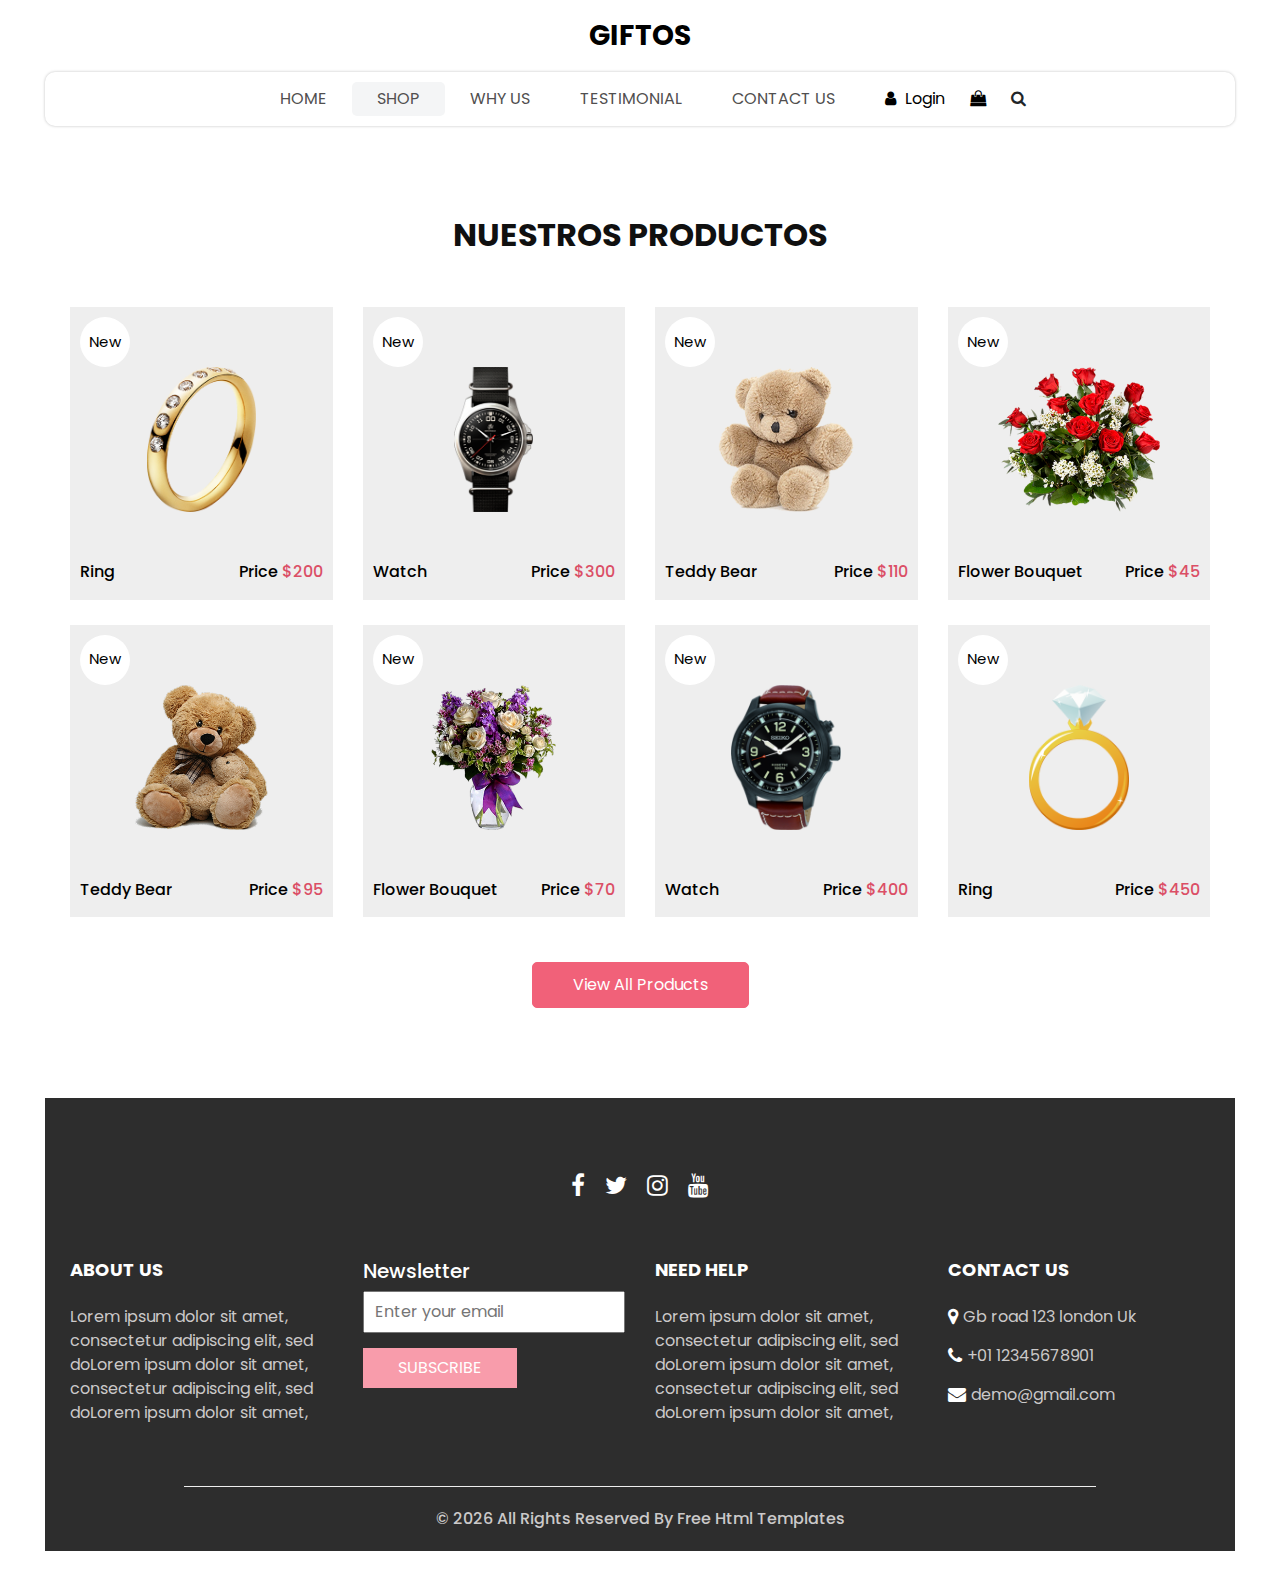
<file: shop.html>
<!DOCTYPE html>
<html>

<head>
  <!-- Basic -->
  <meta charset="utf-8" />
  <meta http-equiv="X-UA-Compatible" content="IE=edge" />
  <!-- Mobile Metas -->
  <meta name="viewport" content="width=device-width, initial-scale=1, shrink-to-fit=no" />
  <!-- Site Metas -->
  <meta name="keywords" content="" />
  <meta name="description" content="" />
  <meta name="author" content="" />
  <link rel="shortcut icon" href="images/favicon.png" type="image/x-icon">

  <title>
    Giftos
  </title>

  <!-- slider stylesheet -->
  <link rel="stylesheet" type="text/css" href="https://cdnjs.cloudflare.com/ajax/libs/OwlCarousel2/2.3.4/assets/owl.carousel.min.css" />

  <!-- bootstrap core css -->
  <link rel="stylesheet" type="text/css" href="css/bootstrap.css" />

  <!-- Custom styles for this template -->
  <link href="css/style.css" rel="stylesheet" />
  <!-- responsive style -->
  <link href="css/responsive.css" rel="stylesheet" />
</head>

<body>
  <div class="hero_area">
    <!-- header section strats -->
    <header class="header_section">
      <nav class="navbar navbar-expand-lg custom_nav-container ">
        <a class="navbar-brand" href="index.html">
          <span>
            Giftos
          </span>
        </a>
        <button class="navbar-toggler" type="button" data-toggle="collapse" data-target="#navbarSupportedContent" aria-controls="navbarSupportedContent" aria-expanded="false" aria-label="Toggle navigation">
          <span class=""></span>
        </button>

        <div class="collapse navbar-collapse innerpage_navbar" id="navbarSupportedContent">
          <ul class="navbar-nav  ">
            <li class="nav-item ">
              <a class="nav-link" href="index.html">Home <span class="sr-only">(current)</span></a>
            </li>
            <li class="nav-item active">
              <a class="nav-link" href="shop.html">
                Shop
              </a>
            </li>
            <li class="nav-item">
              <a class="nav-link" href="why.html">
                Why Us
              </a>
            </li>
            <li class="nav-item">
              <a class="nav-link" href="testimonial.html">
                Testimonial
              </a>
            </li>
            <li class="nav-item">
              <a class="nav-link" href="contact.html">Contact Us</a>
            </li>
          </ul>
          <div class="user_option">
            <a href="">
              <i class="fa fa-user" aria-hidden="true"></i>
              <span>
                Login
              </span>
            </a>
            <a href="">
              <i class="fa fa-shopping-bag" aria-hidden="true"></i>
            </a>
            <form class="form-inline ">
              <button class="btn nav_search-btn" type="submit">
                <i class="fa fa-search" aria-hidden="true"></i>
              </button>
            </form>
          </div>
        </div>
      </nav>
    </header>
    <!-- end header section -->

  </div>
  <!-- end hero area -->

  <!-- shop section -->

  <section class="shop_section layout_padding">
    <div class="container">
      <div class="heading_container heading_center">
        <h2>
          Nuestros Productos
        </h2>
      </div>
      <div class="row">
        <div class="col-sm-6 col-md-4 col-lg-3">
          <div class="box">
            <a href="">
              <div class="img-box">
                <img src="images/p1.png" alt="">
              </div>
              <div class="detail-box">
                <h6>
                  Ring
                </h6>
                <h6>
                  Price
                  <span>
                    $200
                  </span>
                </h6>
              </div>
              <div class="new">
                <span>
                  New
                </span>
              </div>
            </a>
          </div>
        </div>
        <div class="col-sm-6 col-md-4 col-lg-3">
          <div class="box">
            <a href="">
              <div class="img-box">
                <img src="images/p2.png" alt="">
              </div>
              <div class="detail-box">
                <h6>
                  Watch
                </h6>
                <h6>
                  Price
                  <span>
                    $300
                  </span>
                </h6>
              </div>
              <div class="new">
                <span>
                  New
                </span>
              </div>
            </a>
          </div>
        </div>
        <div class="col-sm-6 col-md-4 col-lg-3">
          <div class="box">
            <a href="">
              <div class="img-box">
                <img src="images/p3.png" alt="">
              </div>
              <div class="detail-box">
                <h6>
                  Teddy Bear
                </h6>
                <h6>
                  Price
                  <span>
                    $110
                  </span>
                </h6>
              </div>
              <div class="new">
                <span>
                  New
                </span>
              </div>
            </a>
          </div>
        </div>
        <div class="col-sm-6 col-md-4 col-lg-3">
          <div class="box">
            <a href="">
              <div class="img-box">
                <img src="images/p4.png" alt="">
              </div>
              <div class="detail-box">
                <h6>
                  Flower Bouquet
                </h6>
                <h6>
                  Price
                  <span>
                    $45
                  </span>
                </h6>
              </div>
              <div class="new">
                <span>
                  New
                </span>
              </div>
            </a>
          </div>
        </div>
        <div class="col-sm-6 col-md-4 col-lg-3">
          <div class="box">
            <a href="">
              <div class="img-box">
                <img src="images/p5.png" alt="">
              </div>
              <div class="detail-box">
                <h6>
                  Teddy Bear
                </h6>
                <h6>
                  Price
                  <span>
                    $95
                  </span>
                </h6>
              </div>
              <div class="new">
                <span>
                  New
                </span>
              </div>
            </a>
          </div>
        </div>
        <div class="col-sm-6 col-md-4 col-lg-3">
          <div class="box">
            <a href="">
              <div class="img-box">
                <img src="images/p6.png" alt="">
              </div>
              <div class="detail-box">
                <h6>
                  Flower Bouquet
                </h6>
                <h6>
                  Price
                  <span>
                    $70
                  </span>
                </h6>
              </div>
              <div class="new">
                <span>
                  New
                </span>
              </div>
            </a>
          </div>
        </div>
        <div class="col-sm-6 col-md-4 col-lg-3">
          <div class="box">
            <a href="">
              <div class="img-box">
                <img src="images/p7.png" alt="">
              </div>
              <div class="detail-box">
                <h6>
                  Watch
                </h6>
                <h6>
                  Price
                  <span>
                    $400
                  </span>
                </h6>
              </div>
              <div class="new">
                <span>
                  New
                </span>
              </div>
            </a>
          </div>
        </div>
        <div class="col-sm-6 col-md-4 col-lg-3">
          <div class="box">
            <a href="">
              <div class="img-box">
                <img src="images/p8.png" alt="">
              </div>
              <div class="detail-box">
                <h6>
                  Ring
                </h6>
                <h6>
                  Price
                  <span>
                    $450
                  </span>
                </h6>
              </div>
              <div class="new">
                <span>
                  New
                </span>
              </div>
            </a>
          </div>
        </div>
      </div>
      <div class="btn-box">
        <a href="">
          View All Products
        </a>
      </div>
    </div>
  </section>

  <!-- end shop section -->

  <!-- info section -->

  <section class="info_section  layout_padding2-top">
    <div class="social_container">
      <div class="social_box">
        <a href="">
          <i class="fa fa-facebook" aria-hidden="true"></i>
        </a>
        <a href="">
          <i class="fa fa-twitter" aria-hidden="true"></i>
        </a>
        <a href="">
          <i class="fa fa-instagram" aria-hidden="true"></i>
        </a>
        <a href="">
          <i class="fa fa-youtube" aria-hidden="true"></i>
        </a>
      </div>
    </div>
    <div class="info_container ">
      <div class="container">
        <div class="row">
          <div class="col-md-6 col-lg-3">
            <h6>
              ABOUT US
            </h6>
            <p>
              Lorem ipsum dolor sit amet, consectetur adipiscing elit, sed doLorem ipsum dolor sit amet, consectetur adipiscing elit, sed doLorem ipsum dolor sit amet,
            </p>
          </div>
          <div class="col-md-6 col-lg-3">
            <div class="info_form ">
              <h5>
                Newsletter
              </h5>
              <form action="#">
                <input type="email" placeholder="Enter your email">
                <button>
                  Subscribe
                </button>
              </form>
            </div>
          </div>
          <div class="col-md-6 col-lg-3">
            <h6>
              NEED HELP
            </h6>
            <p>
              Lorem ipsum dolor sit amet, consectetur adipiscing elit, sed doLorem ipsum dolor sit amet, consectetur adipiscing elit, sed doLorem ipsum dolor sit amet,
            </p>
          </div>
          <div class="col-md-6 col-lg-3">
            <h6>
              CONTACT US
            </h6>
            <div class="info_link-box">
              <a href="">
                <i class="fa fa-map-marker" aria-hidden="true"></i>
                <span> Gb road 123 london Uk </span>
              </a>
              <a href="">
                <i class="fa fa-phone" aria-hidden="true"></i>
                <span>+01 12345678901</span>
              </a>
              <a href="">
                <i class="fa fa-envelope" aria-hidden="true"></i>
                <span> demo@gmail.com</span>
              </a>
            </div>
          </div>
        </div>
      </div>
    </div>
    <!-- footer section -->
    <footer class=" footer_section">
      <div class="container">
        <p>
          &copy; <span id="displayYear"></span> All Rights Reserved By
          <a href="https://html.design/">Free Html Templates</a>
        </p>
      </div>
    </footer>
    <!-- footer section -->

  </section>

  <!-- end info section -->


  <script src="js/jquery-3.4.1.min.js"></script>
  <script src="js/bootstrap.js"></script>
  <script src="https://cdnjs.cloudflare.com/ajax/libs/OwlCarousel2/2.3.4/owl.carousel.min.js">
  </script>
  <script src="js/custom.js"></script>

</body>

</html>
</file>
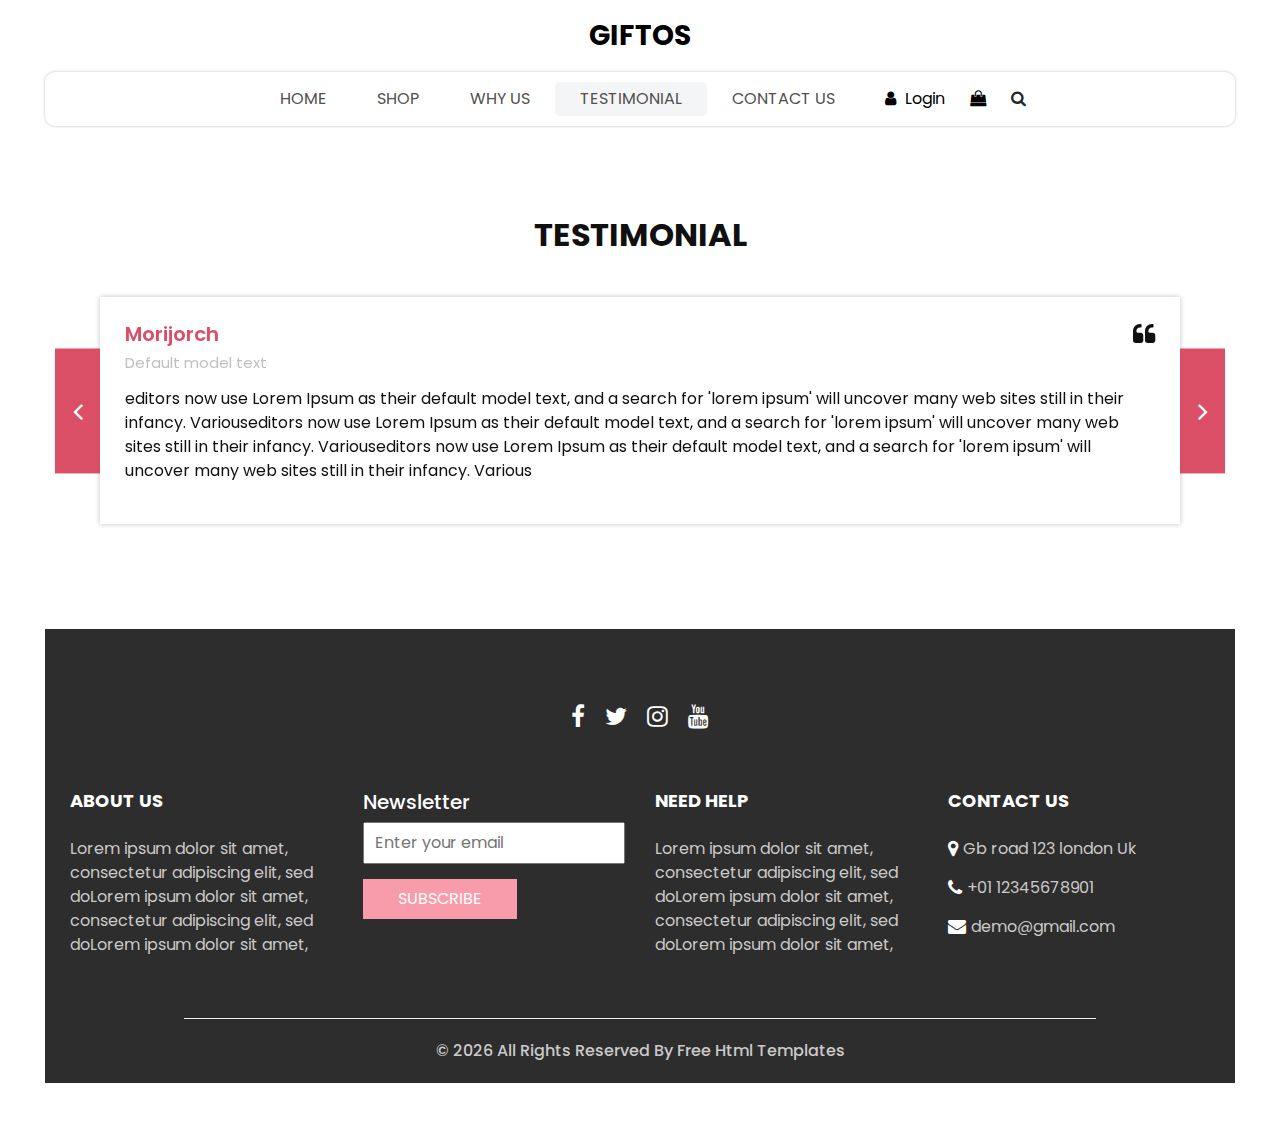
<file: testimonial.html>
<!DOCTYPE html>
<html>

<head>
  <!-- Basic -->
  <meta charset="utf-8" />
  <meta http-equiv="X-UA-Compatible" content="IE=edge" />
  <!-- Mobile Metas -->
  <meta name="viewport" content="width=device-width, initial-scale=1, shrink-to-fit=no" />
  <!-- Site Metas -->
  <meta name="keywords" content="" />
  <meta name="description" content="" />
  <meta name="author" content="" />
  <link rel="shortcut icon" href="images/favicon.png" type="image/x-icon">

  <title>
    Giftos
  </title>

  <!-- slider stylesheet -->
  <link rel="stylesheet" type="text/css" href="https://cdnjs.cloudflare.com/ajax/libs/OwlCarousel2/2.3.4/assets/owl.carousel.min.css" />

  <!-- bootstrap core css -->
  <link rel="stylesheet" type="text/css" href="css/bootstrap.css" />

  <!-- Custom styles for this template -->
  <link href="css/style.css" rel="stylesheet" />
  <!-- responsive style -->
  <link href="css/responsive.css" rel="stylesheet" />
</head>

<body>
  <div class="hero_area">
    <!-- header section strats -->
    <header class="header_section">
      <nav class="navbar navbar-expand-lg custom_nav-container ">
        <a class="navbar-brand" href="index.html">
          <span>
            Giftos
          </span>
        </a>
        <button class="navbar-toggler" type="button" data-toggle="collapse" data-target="#navbarSupportedContent" aria-controls="navbarSupportedContent" aria-expanded="false" aria-label="Toggle navigation">
          <span class=""></span>
        </button>

        <div class="collapse navbar-collapse innerpage_navbar" id="navbarSupportedContent">
          <ul class="navbar-nav  ">
            <li class="nav-item ">
              <a class="nav-link" href="index.html">Home <span class="sr-only">(current)</span></a>
            </li>
            <li class="nav-item">
              <a class="nav-link" href="shop.html">
                Shop
              </a>
            </li>
            <li class="nav-item">
              <a class="nav-link" href="why.html">
                Why Us
              </a>
            </li>
            <li class="nav-item active">
              <a class="nav-link" href="testimonial.html">
                Testimonial
              </a>
            </li>
            <li class="nav-item">
              <a class="nav-link" href="contact.html">Contact Us</a>
            </li>
          </ul>
          <div class="user_option">
            <a href="">
              <i class="fa fa-user" aria-hidden="true"></i>
              <span>
                Login
              </span>
            </a>
            <a href="">
              <i class="fa fa-shopping-bag" aria-hidden="true"></i>
            </a>
            <form class="form-inline ">
              <button class="btn nav_search-btn" type="submit">
                <i class="fa fa-search" aria-hidden="true"></i>
              </button>
            </form>
          </div>
        </div>
      </nav>
    </header>
    <!-- end header section -->

  </div>
  <!-- end hero area -->

  <!-- client section -->
  <section class="client_section layout_padding">
    <div class="container">
      <div class="heading_container heading_center">
        <h2>
          Testimonial
        </h2>
      </div>
    </div>
    <div class="container px-0">
      <div id="customCarousel2" class="carousel  carousel-fade" data-ride="carousel">
        <div class="carousel-inner">
          <div class="carousel-item active">
            <div class="box">
              <div class="client_info">
                <div class="client_name">
                  <h5>
                    Morijorch
                  </h5>
                  <h6>
                    Default model text
                  </h6>
                </div>
                <i class="fa fa-quote-left" aria-hidden="true"></i>
              </div>
              <p>
                editors now use Lorem Ipsum as their default model text, and a search for 'lorem ipsum' will uncover many web sites still in their infancy. Variouseditors now use Lorem Ipsum as their default model text, and a search for 'lorem ipsum' will uncover many web sites still in their infancy. Variouseditors now use Lorem Ipsum as their default model text, and a search for 'lorem ipsum' will uncover many web sites still in their infancy. Various
              </p>
            </div>
          </div>
          <div class="carousel-item">
            <div class="box">
              <div class="client_info">
                <div class="client_name">
                  <h5>
                    Rochak
                  </h5>
                  <h6>
                    Default model text
                  </h6>
                </div>
                <i class="fa fa-quote-left" aria-hidden="true"></i>
              </div>
              <p>
                Variouseditors now use Lorem Ipsum as their default model text, and a search for 'lorem ipsum' will uncover many web sites still in their infancy. Variouseditors now use Lorem Ipsum as their default model text, and a search for 'lorem ipsum' will uncover many web sites still in their infancy. editors now use Lorem Ipsum as their default model text, and a search for 'lorem ipsum' will uncover many web sites still in their infancy.
              </p>
            </div>
          </div>
          <div class="carousel-item">
            <div class="box">
              <div class="client_info">
                <div class="client_name">
                  <h5>
                    Brad Johns
                  </h5>
                  <h6>
                    Default model text
                  </h6>
                </div>
                <i class="fa fa-quote-left" aria-hidden="true"></i>
              </div>
              <p>
                Variouseditors now use Lorem Ipsum as their default model text, and a search for 'lorem ipsum' will uncover many web sites still in their infancy, editors now use Lorem Ipsum as their default model text, and a search for 'lorem ipsum' will uncover many web sites still in their infancy. Variouseditors now use Lorem Ipsum as their default model text, and a search for 'lorem ipsum' will uncover many web sites still in their infancy. Various
              </p>
            </div>
          </div>
        </div>
        <div class="carousel_btn-box">
          <a class="carousel-control-prev" href="#customCarousel2" role="button" data-slide="prev">
            <i class="fa fa-angle-left" aria-hidden="true"></i>
            <span class="sr-only">Previous</span>
          </a>
          <a class="carousel-control-next" href="#customCarousel2" role="button" data-slide="next">
            <i class="fa fa-angle-right" aria-hidden="true"></i>
            <span class="sr-only">Next</span>
          </a>
        </div>
      </div>
    </div>
  </section>
  <!-- end client section -->

  <!-- info section -->

  <section class="info_section  layout_padding2-top">
    <div class="social_container">
      <div class="social_box">
        <a href="">
          <i class="fa fa-facebook" aria-hidden="true"></i>
        </a>
        <a href="">
          <i class="fa fa-twitter" aria-hidden="true"></i>
        </a>
        <a href="">
          <i class="fa fa-instagram" aria-hidden="true"></i>
        </a>
        <a href="">
          <i class="fa fa-youtube" aria-hidden="true"></i>
        </a>
      </div>
    </div>
    <div class="info_container ">
      <div class="container">
        <div class="row">
          <div class="col-md-6 col-lg-3">
            <h6>
              ABOUT US
            </h6>
            <p>
              Lorem ipsum dolor sit amet, consectetur adipiscing elit, sed doLorem ipsum dolor sit amet, consectetur adipiscing elit, sed doLorem ipsum dolor sit amet,
            </p>
          </div>
          <div class="col-md-6 col-lg-3">
            <div class="info_form ">
              <h5>
                Newsletter
              </h5>
              <form action="#">
                <input type="email" placeholder="Enter your email">
                <button>
                  Subscribe
                </button>
              </form>
            </div>
          </div>
          <div class="col-md-6 col-lg-3">
            <h6>
              NEED HELP
            </h6>
            <p>
              Lorem ipsum dolor sit amet, consectetur adipiscing elit, sed doLorem ipsum dolor sit amet, consectetur adipiscing elit, sed doLorem ipsum dolor sit amet,
            </p>
          </div>
          <div class="col-md-6 col-lg-3">
            <h6>
              CONTACT US
            </h6>
            <div class="info_link-box">
              <a href="">
                <i class="fa fa-map-marker" aria-hidden="true"></i>
                <span> Gb road 123 london Uk </span>
              </a>
              <a href="">
                <i class="fa fa-phone" aria-hidden="true"></i>
                <span>+01 12345678901</span>
              </a>
              <a href="">
                <i class="fa fa-envelope" aria-hidden="true"></i>
                <span> demo@gmail.com</span>
              </a>
            </div>
          </div>
        </div>
      </div>
    </div>
    <!-- footer section -->
    <footer class=" footer_section">
      <div class="container">
        <p>
          &copy; <span id="displayYear"></span> All Rights Reserved By
          <a href="https://html.design/">Free Html Templates</a>
        </p>
      </div>
    </footer>
    <!-- footer section -->

  </section>

  <!-- end info section -->


  <script src="js/jquery-3.4.1.min.js"></script>
  <script src="js/bootstrap.js"></script>
  <script src="https://cdnjs.cloudflare.com/ajax/libs/OwlCarousel2/2.3.4/owl.carousel.min.js">
  </script>
  <script src="js/custom.js"></script>

</body>

</html>
</file>
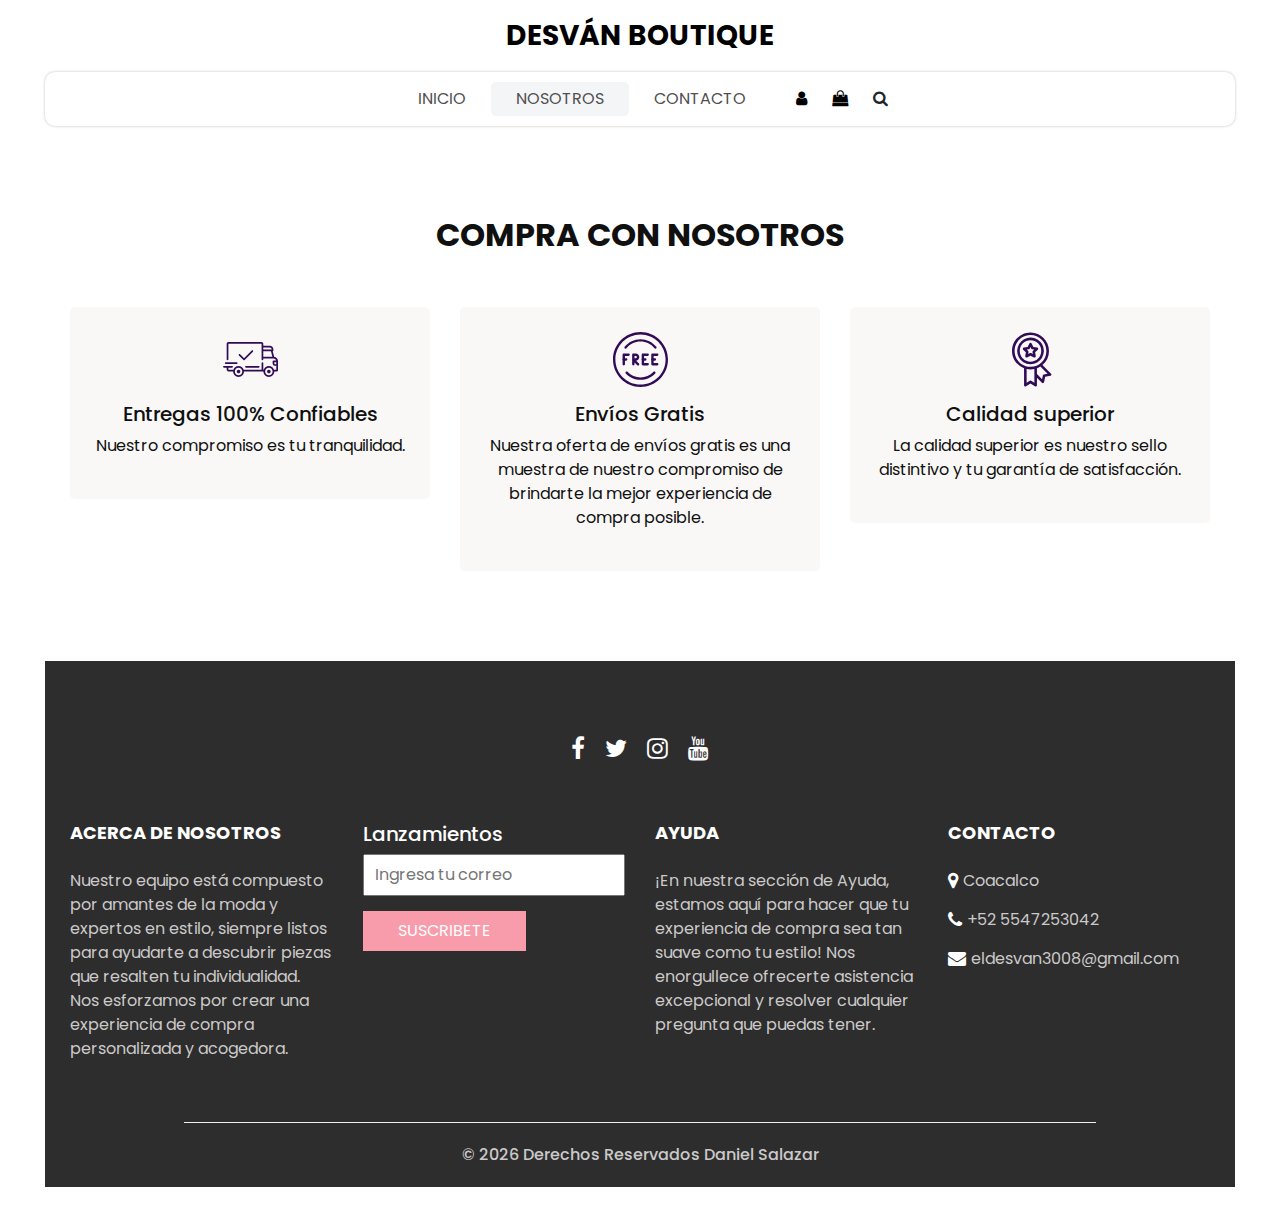
<file: why.html>
<!DOCTYPE html>
<html>

<head>
  <!-- Basic -->
  <meta charset="utf-8" />
  <meta http-equiv="X-UA-Compatible" content="IE=edge" />
  <!-- Mobile Metas -->
  <meta name="viewport" content="width=device-width, initial-scale=1, shrink-to-fit=no" />
  <!-- Site Metas -->
  <meta name="keywords" content="" />
  <meta name="description" content="" />
  <meta name="author" content="" />
  <link rel="shortcut icon" href="images/favicon.png" type="image/x-icon">

  <title>
    DESVÁN BOUTIQUE
  </title>

  <!-- slider stylesheet -->
  <link rel="stylesheet" type="text/css" href="https://cdnjs.cloudflare.com/ajax/libs/OwlCarousel2/2.3.4/assets/owl.carousel.min.css" />

  <!-- bootstrap core css -->
  <link rel="stylesheet" type="text/css" href="css/bootstrap.css" />

  <!-- Custom styles for this template -->
  <link href="css/style.css" rel="stylesheet" />
  <!-- responsive style -->
  <link href="css/responsive.css" rel="stylesheet" />
</head>

<body>
  <div class="hero_area">
    <!-- header section strats -->
    <header class="header_section">
      <nav class="navbar navbar-expand-lg custom_nav-container ">
        <a class="navbar-brand" href="index.html">
          <span>
            DESVÁN BOUTIQUE
          </span>
        </a>
        <button class="navbar-toggler" type="button" data-toggle="collapse" data-target="#navbarSupportedContent" aria-controls="navbarSupportedContent" aria-expanded="false" aria-label="Toggle navigation">
          <span class=""></span>
        </button>

        <div class="collapse navbar-collapse innerpage_navbar" id="navbarSupportedContent">
          <ul class="navbar-nav  ">
            <li class="nav-item ">
              <a class="nav-link" href="index.html">Inicio <span class="sr-only">(current)</span></a>
            </li>
            <li class="nav-item active">
              <a class="nav-link" href="why.html">
                 NOSOTROS
              </a>
            </li>
            <li class="nav-item">
              <a class="nav-link" href="contact.html">Contacto</a>
            </li>
          </ul>
          <div class="user_option">
            <a href="">
              <i class="fa fa-user" aria-hidden="true"></i>
            <a href="">
              <i class="fa fa-shopping-bag" aria-hidden="true"></i>
            </a>
            <form class="form-inline ">
              <button class="btn nav_search-btn" type="submit">
                <i class="fa fa-search" aria-hidden="true"></i>
              </button>
            </form>
          </div>
        </div>
      </nav>
    </header>
    <!-- end header section -->

  </div>
  <!-- end hero area -->

  <!-- why section -->

  <section class="why_section layout_padding">
    <div class="container">
      <div class="heading_container heading_center">
        <h2>
          COMPRA CON NOSOTROS
        </h2>
      </div>
      <div class="row">
        <div class="col-md-4">
          <div class="box ">
            <div class="img-box">
              <svg version="1.1" id="Layer_1" xmlns="http://www.w3.org/2000/svg" xmlns:xlink="http://www.w3.org/1999/xlink" x="0px" y="0px" viewBox="0 0 512 512" style="enable-background:new 0 0 512 512;" xml:space="preserve">
                <g>
                  <g>
                    <path d="M476.158,231.363l-13.259-53.035c3.625-0.77,6.345-3.986,6.345-7.839v-8.551c0-18.566-15.105-33.67-33.67-33.67h-60.392
                 V110.63c0-9.136-7.432-16.568-16.568-16.568H50.772c-9.136,0-16.568,7.432-16.568,16.568V256c0,4.427,3.589,8.017,8.017,8.017
                 c4.427,0,8.017-3.589,8.017-8.017V110.63c0-0.295,0.239-0.534,0.534-0.534h307.841c0.295,0,0.534,0.239,0.534,0.534v145.372
                 c0,4.427,3.589,8.017,8.017,8.017c4.427,0,8.017-3.589,8.017-8.017v-9.088h94.569c0.008,0,0.014,0.002,0.021,0.002
                 c0.008,0,0.015-0.001,0.022-0.001c11.637,0.008,21.518,7.646,24.912,18.171h-24.928c-4.427,0-8.017,3.589-8.017,8.017v17.102
                 c0,13.851,11.268,25.119,25.119,25.119h9.086v35.273h-20.962c-6.886-19.883-25.787-34.205-47.982-34.205
                 s-41.097,14.322-47.982,34.205h-3.86v-60.393c0-4.427-3.589-8.017-8.017-8.017c-4.427,0-8.017,3.589-8.017,8.017v60.391H192.817
                 c-6.886-19.883-25.787-34.205-47.982-34.205s-41.097,14.322-47.982,34.205H50.772c-0.295,0-0.534-0.239-0.534-0.534v-17.637
                 h34.739c4.427,0,8.017-3.589,8.017-8.017s-3.589-8.017-8.017-8.017H8.017c-4.427,0-8.017,3.589-8.017,8.017
                 s3.589,8.017,8.017,8.017h26.188v17.637c0,9.136,7.432,16.568,16.568,16.568h43.304c-0.002,0.178-0.014,0.355-0.014,0.534
                 c0,27.996,22.777,50.772,50.772,50.772s50.772-22.776,50.772-50.772c0-0.18-0.012-0.356-0.014-0.534h180.67
                 c-0.002,0.178-0.014,0.355-0.014,0.534c0,27.996,22.777,50.772,50.772,50.772c27.995,0,50.772-22.776,50.772-50.772
                 c0-0.18-0.012-0.356-0.014-0.534h26.203c4.427,0,8.017-3.589,8.017-8.017v-85.511C512,251.989,496.423,234.448,476.158,231.363z
                  M375.182,144.301h60.392c9.725,0,17.637,7.912,17.637,17.637v0.534h-78.029V144.301z M375.182,230.881v-52.376h71.235
                 l13.094,52.376H375.182z M144.835,401.904c-19.155,0-34.739-15.583-34.739-34.739s15.584-34.739,34.739-34.739
                 c19.155,0,34.739,15.583,34.739,34.739S163.99,401.904,144.835,401.904z M427.023,401.904c-19.155,0-34.739-15.583-34.739-34.739
                 s15.584-34.739,34.739-34.739c19.155,0,34.739,15.583,34.739,34.739S446.178,401.904,427.023,401.904z M495.967,299.29h-9.086
                 c-5.01,0-9.086-4.076-9.086-9.086v-9.086h18.171V299.29z" />
                  </g>
                </g>
                <g>
                  <g>
                    <path d="M144.835,350.597c-9.136,0-16.568,7.432-16.568,16.568c0,9.136,7.432,16.568,16.568,16.568
                 c9.136,0,16.568-7.432,16.568-16.568C161.403,358.029,153.971,350.597,144.835,350.597z" />
                  </g>
                </g>
                <g>
                  <g>
                    <path d="M427.023,350.597c-9.136,0-16.568,7.432-16.568,16.568c0,9.136,7.432,16.568,16.568,16.568
                 c9.136,0,16.568-7.432,16.568-16.568C443.591,358.029,436.159,350.597,427.023,350.597z" />
                  </g>
                </g>
                <g>
                  <g>
                    <path d="M332.96,316.393H213.244c-4.427,0-8.017,3.589-8.017,8.017s3.589,8.017,8.017,8.017H332.96
                 c4.427,0,8.017-3.589,8.017-8.017S337.388,316.393,332.96,316.393z" />
                  </g>
                </g>
                <g>
                  <g>
                    <path d="M127.733,282.188H25.119c-4.427,0-8.017,3.589-8.017,8.017s3.589,8.017,8.017,8.017h102.614
                 c4.427,0,8.017-3.589,8.017-8.017S132.16,282.188,127.733,282.188z" />
                  </g>
                </g>
                <g>
                  <g>
                    <path d="M278.771,173.37c-3.13-3.13-8.207-3.13-11.337,0.001l-71.292,71.291l-37.087-37.087c-3.131-3.131-8.207-3.131-11.337,0
                 c-3.131,3.131-3.131,8.206,0,11.337l42.756,42.756c1.565,1.566,3.617,2.348,5.668,2.348s4.104-0.782,5.668-2.348l76.96-76.96
                 C281.901,181.576,281.901,176.501,278.771,173.37z" />
                  </g>
                </g>
                <g>
                </g>
                <g>
                </g>
                <g>
                </g>
                <g>
                </g>
                <g>
                </g>
                <g>
                </g>
                <g>
                </g>
                <g>
                </g>
                <g>
                </g>
                <g>
                </g>
                <g>
                </g>
                <g>
                </g>
                <g>
                </g>
                <g>
                </g>
                <g>
                </g>
              </svg>
            </div>
            <div class="detail-box">
              <h5>
                Entregas 100% Confiables               </h5>
              <p>
                Nuestro compromiso es tu tranquilidad.               </p>
            </div>
          </div>
        </div>
        <div class="col-md-4">
          <div class="box ">
            <div class="img-box">
              <svg version="1.1" id="Capa_1" xmlns="http://www.w3.org/2000/svg" xmlns:xlink="http://www.w3.org/1999/xlink" x="0px" y="0px" viewBox="0 0 490.667 490.667" style="enable-background:new 0 0 490.667 490.667;" xml:space="preserve">
                <g>
                  <g>
                    <path d="M138.667,192H96c-5.888,0-10.667,4.779-10.667,10.667V288c0,5.888,4.779,10.667,10.667,10.667s10.667-4.779,10.667-10.667
                 v-74.667h32c5.888,0,10.667-4.779,10.667-10.667S144.555,192,138.667,192z" />
                  </g>
                </g>
                <g>
                  <g>
                    <path d="M117.333,234.667H96c-5.888,0-10.667,4.779-10.667,10.667S90.112,256,96,256h21.333c5.888,0,10.667-4.779,10.667-10.667
                 S123.221,234.667,117.333,234.667z" />
                  </g>
                </g>
                <g>
                  <g>
                    <path d="M245.333,0C110.059,0,0,110.059,0,245.333s110.059,245.333,245.333,245.333s245.333-110.059,245.333-245.333
                 S380.608,0,245.333,0z M245.333,469.333c-123.52,0-224-100.48-224-224s100.48-224,224-224s224,100.48,224,224
                 S368.853,469.333,245.333,469.333z" />
                  </g>
                </g>
                <g>
                  <g>
                    <path d="M386.752,131.989C352.085,88.789,300.544,64,245.333,64s-106.752,24.789-141.419,67.989
                 c-3.691,4.587-2.965,11.307,1.643,14.997c4.587,3.691,11.307,2.965,14.976-1.643c30.613-38.144,76.096-60.011,124.8-60.011
                 s94.187,21.867,124.779,60.011c2.112,2.624,5.205,3.989,8.32,3.989c2.368,0,4.715-0.768,6.677-2.347
                 C389.717,143.296,390.443,136.576,386.752,131.989z" />
                  </g>
                </g>
                <g>
                  <g>
                    <path d="M376.405,354.923c-4.224-4.032-11.008-3.861-15.061,0.405c-30.613,32.235-71.808,50.005-116.011,50.005
                 s-85.397-17.771-115.989-50.005c-4.032-4.309-10.816-4.437-15.061-0.405c-4.309,4.053-4.459,10.816-0.405,15.083
                 c34.667,36.544,81.344,56.661,131.456,56.661s96.789-20.117,131.477-56.661C380.864,365.739,380.693,358.976,376.405,354.923z" />
                  </g>
                </g>
                <g>
                  <g>
                    <path d="M206.805,255.723c15.701-2.027,27.861-15.488,27.861-31.723c0-17.643-14.357-32-32-32h-21.333
                 c-5.888,0-10.667,4.779-10.667,10.667v42.581c0,0.043,0,0.107,0,0.149V288c0,5.888,4.779,10.667,10.667,10.667
                 S192,293.888,192,288v-16.917l24.448,24.469c2.091,2.069,4.821,3.115,7.552,3.115c2.731,0,5.461-1.045,7.531-3.136
                 c4.16-4.16,4.16-10.923,0-15.083L206.805,255.723z M192,234.667v-21.333h10.667c5.867,0,10.667,4.779,10.667,10.667
                 s-4.8,10.667-10.667,10.667H192z" />
                  </g>
                </g>
                <g>
                  <g>
                    <path d="M309.333,277.333h-32v-64h32c5.888,0,10.667-4.779,10.667-10.667S315.221,192,309.333,192h-42.667
                 c-5.888,0-10.667,4.779-10.667,10.667V288c0,5.888,4.779,10.667,10.667,10.667h42.667c5.888,0,10.667-4.779,10.667-10.667
                 S315.221,277.333,309.333,277.333z" />
                  </g>
                </g>
                <g>
                  <g>
                    <path d="M288,234.667h-21.333c-5.888,0-10.667,4.779-10.667,10.667S260.779,256,266.667,256H288
                 c5.888,0,10.667-4.779,10.667-10.667S293.888,234.667,288,234.667z" />
                  </g>
                </g>
                <g>
                  <g>
                    <path d="M394.667,277.333h-32v-64h32c5.888,0,10.667-4.779,10.667-10.667S400.555,192,394.667,192H352
                 c-5.888,0-10.667,4.779-10.667,10.667V288c0,5.888,4.779,10.667,10.667,10.667h42.667c5.888,0,10.667-4.779,10.667-10.667
                 S400.555,277.333,394.667,277.333z" />
                  </g>
                </g>
                <g>
                  <g>
                    <path d="M373.333,234.667H352c-5.888,0-10.667,4.779-10.667,10.667S346.112,256,352,256h21.333
                 c5.888,0,10.667-4.779,10.667-10.667S379.221,234.667,373.333,234.667z" />
                  </g>
                </g>
                <g>
                </g>
                <g>
                </g>
                <g>
                </g>
                <g>
                </g>
                <g>
                </g>
                <g>
                </g>
                <g>
                </g>
                <g>
                </g>
                <g>
                </g>
                <g>
                </g>
                <g>
                </g>
                <g>
                </g>
                <g>
                </g>
                <g>
                </g>
                <g>
                </g>
              </svg>
            </div>
            <div class="detail-box">
              <h5>
                Envíos Gratis               </h5>
              <p>
                Nuestra oferta de envíos gratis es una muestra de nuestro compromiso de brindarte la mejor experiencia de compra posible.               </p>
            </div>
          </div>
        </div>
        <div class="col-md-4">
          <div class="box ">
            <div class="img-box">
              <svg id="_30_Premium" height="512" viewBox="0 0 512 512" width="512" xmlns="http://www.w3.org/2000/svg" data-name="30_Premium">
                <g id="filled">
                  <path d="m252.92 300h3.08a124.245 124.245 0 1 0 -4.49-.09c.075.009.15.023.226.03.394.039.789.06 1.184.06zm-96.92-124a100 100 0 1 1 100 100 100.113 100.113 0 0 1 -100-100z" />
                  <path d="m447.445 387.635-80.4-80.4a171.682 171.682 0 0 0 60.955-131.235c0-94.841-77.159-172-172-172s-172 77.159-172 172c0 73.747 46.657 136.794 112 161.2v158.8c-.3 9.289 11.094 15.384 18.656 9.984l41.344-27.562 41.344 27.562c7.574 5.4 18.949-.7 18.656-9.984v-70.109l46.6 46.594c6.395 6.789 18.712 3.025 20.253-6.132l9.74-48.724 48.725-9.742c9.163-1.531 12.904-13.893 6.127-20.252zm-339.445-211.635c0-81.607 66.393-148 148-148s148 66.393 148 148-66.393 148-148 148-148-66.393-148-148zm154.656 278.016a12 12 0 0 0 -13.312 0l-29.344 19.562v-129.378a172.338 172.338 0 0 0 72 0v129.38zm117.381-58.353a12 12 0 0 0 -9.415 9.415l-6.913 34.58-47.709-47.709v-54.749a171.469 171.469 0 0 0 31.467-15.6l67.151 67.152z" />
                  <path d="m287.62 236.985c8.349 4.694 19.251-3.212 17.367-12.618l-5.841-35.145 25.384-25c7.049-6.5 2.89-19.3-6.634-20.415l-35.23-5.306-15.933-31.867c-4.009-8.713-17.457-8.711-21.466 0l-15.933 31.866-35.23 5.306c-9.526 1.119-13.681 13.911-6.634 20.415l25.384 25-5.841 35.145c-1.879 9.406 9 17.31 17.367 12.618l31.62-16.414zm-53-32.359 2.928-17.615a12 12 0 0 0 -3.417-10.516l-12.721-12.531 17.658-2.66a12 12 0 0 0 8.947-6.5l7.985-15.971 7.985 15.972a12 12 0 0 0 8.947 6.5l17.658 2.66-12.723 12.535a12 12 0 0 0 -3.417 10.516l2.928 17.615-15.849-8.231a12 12 0 0 0 -11.058 0z" />
                </g>
              </svg>
            </div>
            <div class="detail-box">
              <h5>
                Calidad superior               </h5>
              <p>
                La calidad superior es nuestro sello distintivo y tu garantía de satisfacción.               </p>
            </div>
          </div>
        </div>
      </div>
    </div>
  </section>

  <!-- end why section -->

  <!-- info section -->

  <section class="info_section  layout_padding2-top">
    <div class="social_container">
      <div class="social_box">
        <a href="">
          <i class="fa fa-facebook" aria-hidden="true"></i>
        </a>
        <a href="">
          <i class="fa fa-twitter" aria-hidden="true"></i>
        </a>
        <a href="">
          <i class="fa fa-instagram" aria-hidden="true"></i>
        </a>
        <a href="">
          <i class="fa fa-youtube" aria-hidden="true"></i>
        </a>
      </div>
    </div>
    <div class="info_container ">
      <div class="container">
        <div class="row">
          <div class="col-md-6 col-lg-3">
            <h6>
              Acerca de nosotros
            </h6>
            <p>
              Nuestro equipo está compuesto por amantes de la moda y expertos en estilo, siempre listos para ayudarte a descubrir piezas que resalten tu individualidad. Nos esforzamos por crear una experiencia de compra personalizada y acogedora.            </p>
          </div>
          <div class="col-md-6 col-lg-3">
            <div class="info_form ">
              <h5>
                Lanzamientos
              </h5>
              <form action="#">
                <input type="email" placeholder="Ingresa tu correo">
                <button>
                  Suscribete
                </button>
              </form>
            </div>
          </div>
          <div class="col-md-6 col-lg-3">
            <h6>
              Ayuda
            </h6>
            <p>
¡En nuestra sección de Ayuda, estamos aquí para hacer que tu experiencia de compra sea tan suave como tu estilo! Nos enorgullece ofrecerte asistencia excepcional y resolver cualquier pregunta que puedas tener.            </p>
          </div>
          <div class="col-md-6 col-lg-3">
            <h6>
              CONTACTO
            </h6>
            <div class="info_link-box">
              <a href="">
                <i class="fa fa-map-marker" aria-hidden="true"></i>
                <span>Coacalco </span>
              </a>
              <a href="">
                <i class="fa fa-phone" aria-hidden="true"></i>
                <span>+52 5547253042</span>
              </a>
              <a href="">
                <i class="fa fa-envelope" aria-hidden="true"></i>
                <span> eldesvan3008@gmail.com</span>
              </a>
            </div>
          </div>
        </div>
      </div>
    </div>
    <!-- footer section -->
    <footer class=" footer_section">
      <div class="container">
        <p>
          &copy; <span id="displayYear"></span> Derechos Reservados
          <a href="https://github.com/">Daniel Salazar</a>
        </p>
      </div>
    </footer>
    <!-- footer section -->

  </section>

  <!-- end info section -->


  <script src="js/jquery-3.4.1.min.js"></script>
  <script src="js/bootstrap.js"></script>
  <script src="https://cdnjs.cloudflare.com/ajax/libs/OwlCarousel2/2.3.4/owl.carousel.min.js">
  </script>
  <script src="js/custom.js"></script>

</body>

</html>
</file>
<file: css/responsive.css>
@media (max-width: 1120px) {
    .saving_section .detail-box {
        padding: 0;
    }
}

@media (max-width: 992px) {
    .user_option {
        justify-content: center;
        margin-left: 0;
        margin-top: 10px;

    }

    .custom_nav-container {
        flex-direction: row;
    }

    .custom_nav-container .navbar-nav {
        align-items: center;
    }

    #navbarSupportedContent .navbar-nav .nav-link {
        margin: 5px 0;
    }

    .slider_section .detail-box {
        padding-left: 0;
    }

    .slider_section .detail-box h1 {
        font-size: 3rem;
    }

    .slider_section .img-box {
        padding: 0;
    }

    .saving_section .row {
        flex-direction: column-reverse;
    }

    .saving_section .detail-box {

        margin-bottom: 30px;
    }

    .client_section .box {
        margin: 15px 25px;
    }

    .client_section .carousel_btn-box {
        display: flex;
        justify-content: center;
        margin-top: 45px;
    }

    .client_section .carousel-control-prev,
    .client_section .carousel-control-next {
        position: unset;
        margin: 0 2.5px;
        width: 45px;
        height: 45px;
    }
}

@media (max-width: 768px) {
    .hero_area {
        padding: 0 25px;
    }

    .slider_section .img-box {
        margin-bottom: 45px;
    }

    .saving_section,
    .gift_section {
        padding-left: 25px;
        padding-right: 25px;
    }

    .gift_section .box {
        padding: 45px 0;
    }

    .gift_section .img-box {
        padding: 0 15px;
        margin-bottom: 45px;
    }

    .info_section .row>div {
        text-align: center;
        display: flex;
        flex-direction: column;
        align-items: center;

    }

    .info_section {
        margin: 0 25px 25px;
    }


}

@media (max-width: 576px) {
    .contact_section {
        padding-left: 25px;
        padding-right: 25px;
    }
}

@media (max-width: 480px) {

    .saving_section .detail-box,
    .gift_section .detail-box {
        padding: 0 5px;
    }
}

@media (max-width: 420px) {}

@media (max-width: 376px) {}

@media (min-width: 1200px) {
    .container {
        max-width: 1170px;
    }
}
</file>
<file: css/style.css>
@import url("https://fonts.googleapis.com/css2?family=Poppins:wght@300;400;500;600;700&display=swap");
@import url("font-awesome.min.css");
body {
  font-family: "poppins", sans-serif;
  color: #101010;
  background-color: #ffffff;
}

.layout_padding {
  padding-top: 90px;
  padding-bottom: 90px;
}

.layout_padding2 {
  padding-top: 45px;
  padding-bottom: 45px;
}

.layout_padding2-top {
  padding-top: 45px;
}

.layout_padding2-bottom {
  padding-bottom: 45px;
}

.layout_padding-top {
  padding-top: 90px;
}

.layout_padding-bottom {
  padding-bottom: 90px;
}

.heading_container {
  display: -webkit-box;
  display: -ms-flexbox;
  display: flex;
  -webkit-box-orient: vertical;
  -webkit-box-direction: normal;
      -ms-flex-direction: column;
          flex-direction: column;
}

.heading_container h2 {
  text-transform: uppercase;
  font-weight: bold;
}

.heading_container h2 span {
  color: #6fc484;
}

.heading_container.heading_center {
  -webkit-box-align: center;
      -ms-flex-align: center;
          align-items: center;
  text-align: center;
}

/*header section*/
.hero_area {
  padding: 0 45px;
}

.hero_area.sub_pages {
  height: auto;
}

#navbarSupportedContent {
  width: 100%;
  background-color: #f9ece6;
  -webkit-box-pack: center;
      -ms-flex-pack: center;
          justify-content: center;
  padding: 10px 0;
  border-radius: 15px 15px 0 0;
}

#navbarSupportedContent.innerpage_navbar {
  background-color: white;
  border-radius: 10px;
  -webkit-box-shadow: 0 0 3px 0 rgba(0, 0, 0, 0.25);
          box-shadow: 0 0 3px 0 rgba(0, 0, 0, 0.25);
}

#navbarSupportedContent.innerpage_navbar .nav-item.active .nav-link {
  background-color: #f4f5f6;
}

#navbarSupportedContent .navbar-nav .nav-link {
  padding: 5px 25px;
  color: #514f4f;
  text-align: center;
  text-transform: uppercase;
  border-radius: 5px;
}

#navbarSupportedContent .nav-item.active .nav-link {
  background-color: #ffffff;
}

a,
a:hover,
a:focus {
  text-decoration: none;
}

a:hover,
a:focus {
  color: initial;
}

.btn,
.btn:focus {
  outline: none !important;
  -webkit-box-shadow: none;
          box-shadow: none;
}

.navbar-brand {
  margin: 15px 0;
  padding: 0;
}

.navbar-brand span {
  font-size: 28px;
  font-weight: bold;
  color: #000000;
  text-transform: uppercase;
  margin: 0;
  padding: 0;
}

.custom_nav-container .nav_search-btn {
  padding: 0;
  border: none;
}

.custom_nav-container {
  z-index: 99999;
  padding: 0;
  -webkit-box-orient: vertical;
  -webkit-box-direction: normal;
      -ms-flex-direction: column;
          flex-direction: column;
  -webkit-box-align: center;
      -ms-flex-align: center;
          align-items: center;
}

.custom_nav-container .navbar-toggler {
  outline: none;
}

.custom_nav-container .navbar-toggler {
  outline: none;
}

.custom_nav-container .navbar-toggler {
  padding: 0;
  width: 37px;
  height: 42px;
  -webkit-transition: all .3s;
  transition: all .3s;
}

.custom_nav-container .navbar-toggler span {
  display: block;
  width: 35px;
  height: 4px;
  background-color: #000000;
  margin: 7px 0;
  -webkit-transition: all 0.3s;
  transition: all 0.3s;
  position: relative;
  border-radius: 5px;
  -webkit-transition: all .3s;
  transition: all .3s;
}

.custom_nav-container .navbar-toggler span::before, .custom_nav-container .navbar-toggler span::after {
  content: "";
  position: absolute;
  left: 0;
  height: 100%;
  width: 100%;
  background-color: #000000;
  top: -10px;
  border-radius: 5px;
  -webkit-transition: all .3s;
  transition: all .3s;
}

.custom_nav-container .navbar-toggler span::after {
  top: 10px;
}

.custom_nav-container .navbar-toggler[aria-expanded="true"] {
  -webkit-transform: rotate(360deg);
          transform: rotate(360deg);
}

.custom_nav-container .navbar-toggler[aria-expanded="true"] span {
  -webkit-transform: rotate(45deg);
          transform: rotate(45deg);
}

.custom_nav-container .navbar-toggler[aria-expanded="true"] span::before, .custom_nav-container .navbar-toggler[aria-expanded="true"] span::after {
  -webkit-transform: rotate(90deg);
          transform: rotate(90deg);
  top: 0;
}

.user_option {
  display: -webkit-box;
  display: -ms-flexbox;
  display: flex;
  -webkit-box-align: center;
      -ms-flex-align: center;
          align-items: center;
  margin-left: 25px;
}

.user_option a {
  margin-right: 25px;
  color: #000000;
}

.user_option a span {
  margin-left: 5px;
}

/*end header section*/
.slider_section .slider_container {
  color: #fefefe;
  background-color: #000000;
  background-color: #f89cab;
  padding: 25px;
  border-radius: 0 0 15px 15px;
}

.slider_section .row {
  -webkit-box-align: center;
      -ms-flex-align: center;
          align-items: center;
}

.slider_section .img-box {
  display: -webkit-box;
  display: -ms-flexbox;
  display: flex;
  -webkit-box-pack: center;
      -ms-flex-pack: center;
          justify-content: center;
  padding: 45px;
}

.slider_section .img-box img {
  width: 275px;
}

.slider_section .detail-box {
  padding-left: 45px;
  margin: 45px 0;
}

.slider_section .detail-box h1 {
  font-weight: bold;
  font-size: 3.5rem;
  margin-bottom: 10px;
}

.slider_section .detail-box a {
  display: inline-block;
  padding: 10px 40px;
  background-color: #db4566;
  color: #ffffff;
  border: 1px solid #db4566;
  border-radius: 5px;
  -webkit-transition: all .3s;
  transition: all .3s;
  margin-top: 25px;
  text-transform: uppercase;
}

.slider_section .detail-box a:hover {
  background-color: transparent;
  color: #db4566;
}

.slider_section .carousel_btn-box {
  display: -webkit-box;
  display: -ms-flexbox;
  display: flex;
  background-color: #ffffff;
  -webkit-box-align: center;
      -ms-flex-align: center;
          align-items: center;
  position: absolute;
  bottom: -25px;
  left: 5%;
  padding: 7px 10px;
  border-radius: 5px 5px 0 0;
}

.slider_section .carousel_btn-box img {
  margin: 0 10px;
}

.slider_section .carousel_btn-box .carousel-control-prev,
.slider_section .carousel_btn-box .carousel-control-next {
  position: unset;
  height: 25px;
  width: 25px;
  background-repeat: no-repeat;
  opacity: 1;
  background-position: center;
  color: #000000;
  font-size: 14px;
}

.shop_section .heading_container {
  margin-bottom: 20px;
}

.shop_section .box {
  background-color: #eeeeee;
  position: relative;
  padding: 10px;
  margin-top: 25px;
}

.shop_section .box a {
  color: #000000;
}

.shop_section .box .img-box {
  display: -webkit-box;
  display: -ms-flexbox;
  display: flex;
  -webkit-box-pack: center;
      -ms-flex-pack: center;
          justify-content: center;
  -webkit-box-align: center;
      -ms-flex-align: center;
          align-items: center;
  padding: 15px 30px;
  height: 245px;
}

.shop_section .box .img-box img {
  max-width: 100%;
  max-height: 145px;
}

.shop_section .box .detail-box {
  display: -webkit-box;
  display: -ms-flexbox;
  display: flex;
  -webkit-box-pack: justify;
      -ms-flex-pack: justify;
          justify-content: space-between;
}

.shop_section .box .detail-box h6 span {
  color: #db4f66;
}

.shop_section .box .new {
  width: 50px;
  height: 50px;
  position: absolute;
  top: 10px;
  left: 10px;
  background-color: #ffffff;
  display: -webkit-box;
  display: -ms-flexbox;
  display: flex;
  -webkit-box-pack: center;
      -ms-flex-pack: center;
          justify-content: center;
  -webkit-box-align: center;
      -ms-flex-align: center;
          align-items: center;
  border-radius: 100%;
  font-size: 15px;
}

.shop_section .btn-box {
  display: -webkit-box;
  display: -ms-flexbox;
  display: flex;
  -webkit-box-pack: center;
      -ms-flex-pack: center;
          justify-content: center;
  margin-top: 45px;
}

.shop_section .btn-box a {
  display: inline-block;
  padding: 10px 40px;
  background-color: #f16179;
  color: #ffffff;
  border: 1px solid #f16179;
  border-radius: 5px;
  -webkit-transition: all .3s;
  transition: all .3s;
}

.shop_section .btn-box a:hover {
  background-color: transparent;
  color: #f16179;
}

.saving_section {
  padding-left: 45px;
  padding-right: 45px;
}

.saving_section .box {
  padding-top: 45px;
  background-color: #7fd7eb;
  color: #ffffff;
  border-radius: 15px;
}

.saving_section .row {
  -webkit-box-align: center;
      -ms-flex-align: center;
          align-items: center;
}

.saving_section .img-box {
  padding: 15px 0 0 25px;
}

.saving_section .img-box img {
  width: 100%;
}

.saving_section .detail-box {
  padding: 0 25px;
}

.saving_section .detail-box p {
  margin-top: 5px;
}

.saving_section .detail-box .btn-box {
  display: -webkit-box;
  display: -ms-flexbox;
  display: flex;
  -ms-flex-wrap: wrap;
      flex-wrap: wrap;
  margin: 35px -5px 0;
}

.saving_section .detail-box .btn-box a {
  width: 165px;
  text-align: center;
  margin: 5px;
}

.saving_section .detail-box .btn-box .btn1 {
  display: inline-block;
  padding: 10px 0;
  background-color: #109dbd;
  color: #ffffff;
  border: 1px solid #109dbd;
  border-radius: 0;
  -webkit-transition: all .3s;
  transition: all .3s;
}

.saving_section .detail-box .btn-box .btn1:hover {
  background-color: transparent;
  color: #109dbd;
}

.saving_section .detail-box .btn-box .btn2 {
  display: inline-block;
  padding: 10px 0;
  background-color: #ffffff;
  color: #000000;
  border: 1px solid #ffffff;
  border-radius: 0;
  -webkit-transition: all .3s;
  transition: all .3s;
}

.saving_section .detail-box .btn-box .btn2:hover {
  background-color: transparent;
  color: #ffffff;
}

.why_section .box {
  text-align: center;
  margin-top: 45px;
  background-color: #f9f8f7;
  padding: 25px;
  border-radius: 5px;
}

.why_section .box .img-box {
  margin-bottom: 15px;
}

.why_section .box .img-box svg {
  width: 55px;
  height: auto;
  fill: #320b57;
}

.gift_section {
  padding-left: 45px;
  padding-right: 45px;
}

.gift_section .box {
  background-color: #6929a5;
  border-radius: 15px;
  color: #ffffff;
}

.gift_section .row {
  -webkit-box-align: center;
      -ms-flex-align: center;
          align-items: center;
}

.gift_section .img-box {
  padding: 60px 0 60px 25px;
}

.gift_section .img-box img {
  width: 100%;
}

.gift_section .detail-box {
  padding: 0 25px;
}

.gift_section .detail-box p {
  margin-top: 5px;
}

.gift_section .detail-box .btn-box {
  display: -webkit-box;
  display: -ms-flexbox;
  display: flex;
  -ms-flex-wrap: wrap;
      flex-wrap: wrap;
  margin: 35px -5px 0;
}

.gift_section .detail-box .btn-box a {
  width: 165px;
  text-align: center;
  margin: 5px;
}

.gift_section .detail-box .btn-box .btn1 {
  display: inline-block;
  padding: 10px 0;
  background-color: #ffffff;
  color: #000000;
  border: 1px solid #ffffff;
  border-radius: 0;
  -webkit-transition: all .3s;
  transition: all .3s;
}

.gift_section .detail-box .btn-box .btn1:hover {
  background-color: transparent;
  color: #ffffff;
}

.gift_section .detail-box .btn-box .btn2 {
  display: inline-block;
  padding: 10px 0;
  background-color: #9242dd;
  color: #ffffff;
  border: 1px solid #9242dd;
  border-radius: 0;
  -webkit-transition: all .3s;
  transition: all .3s;
}

.gift_section .detail-box .btn-box .btn2:hover {
  background-color: transparent;
  color: #9242dd;
}

.contact_section {
  position: relative;
}

.contact_section .container-bg {
  -webkit-box-shadow: 0 0 25px 0 rgba(0, 0, 0, 0.1);
          box-shadow: 0 0 25px 0 rgba(0, 0, 0, 0.1);
}

.contact_section .heading_container {
  margin-bottom: 30px;
}

.contact_section .row {
  -webkit-box-align: stretch;
      -ms-flex-align: stretch;
          align-items: stretch;
}

.contact_section form {
  padding-right: 35px;
  padding: 45px 20px;
}

.contact_section input {
  width: 100%;
  border: 1px solid #919191;
  height: 50px;
  margin-bottom: 25px;
  padding-left: 25px;
  background-color: transparent;
  outline: none;
  color: #101010;
}

.contact_section input::-webkit-input-placeholder {
  color: #131313;
}

.contact_section input:-ms-input-placeholder {
  color: #131313;
}

.contact_section input::-ms-input-placeholder {
  color: #131313;
}

.contact_section input::placeholder {
  color: #131313;
}

.contact_section input.message-box {
  height: 120px;
}

.contact_section button {
  display: inline-block;
  padding: 12px 45px;
  background-color: #db4f66;
  color: #ffffff;
  border: 1px solid #db4f66;
  border-radius: 0;
  -webkit-transition: all .3s;
  transition: all .3s;
  display: block;
  color: #fff;
  margin: 35px auto 0 auto;
}

.contact_section button:hover {
  background-color: transparent;
  color: #db4f66;
}

.contact_section .map_container {
  height: 100%;
  min-height: 375px;
}

.contact_section .map_container .map-responsive {
  height: 100%;
}

.client_section .heading_container {
  margin-bottom: 20px;
}

.client_section .box {
  margin: 15px 45px;
  -webkit-box-shadow: 0 0 5px 0 rgba(0, 0, 0, 0.25);
          box-shadow: 0 0 5px 0 rgba(0, 0, 0, 0.25);
  padding: 25px;
}

.client_section .box .client_info {
  display: -webkit-box;
  display: -ms-flexbox;
  display: flex;
  -webkit-box-pack: justify;
      -ms-flex-pack: justify;
          justify-content: space-between;
}

.client_section .box .client_info .client_name h5 {
  font-weight: 600;
  color: #db4f66;
}

.client_section .box .client_info .client_name h6 {
  margin-bottom: 0;
  color: #bfc0c0;
  font-weight: normal;
  font-size: 15px;
}

.client_section .box .client_info i {
  font-size: 24px;
}

.client_section .box p {
  margin-top: 15px;
}

.client_section .carousel-control-prev,
.client_section .carousel-control-next {
  width: 45px;
  height: 125px;
  background-color: #db4f66;
  opacity: 1;
  font-size: 28px;
  font-weight: bold;
  top: 50%;
  -webkit-transform: translateY(-50%);
          transform: translateY(-50%);
}

.client_section .carousel-control-prev {
  left: 0;
}

.client_section .carousel-control-next {
  right: 0;
}

/* info section */
.info_section {
  position: relative;
  background-color: #2d2d2d;
  color: #ffffff;
  margin: 0 45px 45px;
}

.info_section .social_container {
  -webkit-box-pack: center;
      -ms-flex-pack: center;
          justify-content: center;
  margin-top: 25px;
  margin-bottom: 30px;
}

.info_section .social_container .social_box {
  display: -webkit-box;
  display: -ms-flexbox;
  display: flex;
  -webkit-box-align: center;
      -ms-flex-align: center;
          align-items: center;
  -webkit-box-pack: center;
      -ms-flex-pack: center;
          justify-content: center;
}

.info_section .social_container .social_box a {
  margin: 0 10px;
  color: #ffffff;
  font-size: 24px;
}

.info_section .info_form form input {
  outline: none;
  width: 100%;
  padding: 7px 10px;
}

.info_section .info_form form button {
  padding: 8px 35px;
  outline: none;
  border: none;
  color: #ffffff;
  background: #f89cab;
  margin-top: 15px;
  text-transform: uppercase;
}

.info_section .row > div {
  margin-top: 25px;
}

.info_section a {
  text-transform: none;
}

.info_section h6 {
  font-weight: bold;
  text-transform: uppercase;
  font-size: 18px;
  margin-bottom: 25px;
}

.info_section p {
  color: #cbc9c9;
}

.info_section .info_link-box a {
  display: -webkit-box;
  display: -ms-flexbox;
  display: flex;
  -webkit-box-align: center;
      -ms-flex-align: center;
          align-items: center;
  margin: 15px 0;
}

.info_section .info_link-box a:hover {
  color: #ffffff;
}

.info_section .info_link-box a i {
  color: #ffffff;
  margin-right: 5px;
  font-size: 18px;
}

.info_section .info_link-box a span {
  color: #cbc9c9;
}

.info_section .info_link-box a:hover span {
  color: #ffffff;
}

/* end info section */
/* footer section*/
.footer_section {
  margin-top: 45px;
  font-weight: 500;
}

.footer_section p {
  padding: 20px 0;
  margin: 0 auto;
  text-align: center;
  border-top: 1.5px solid #eeeeee;
  width: 80%;
}

.footer_section a {
  color: #cbc9c9;
}

/* end footer section*/
/*# sourceMappingURL=style.css.map */
</file>
